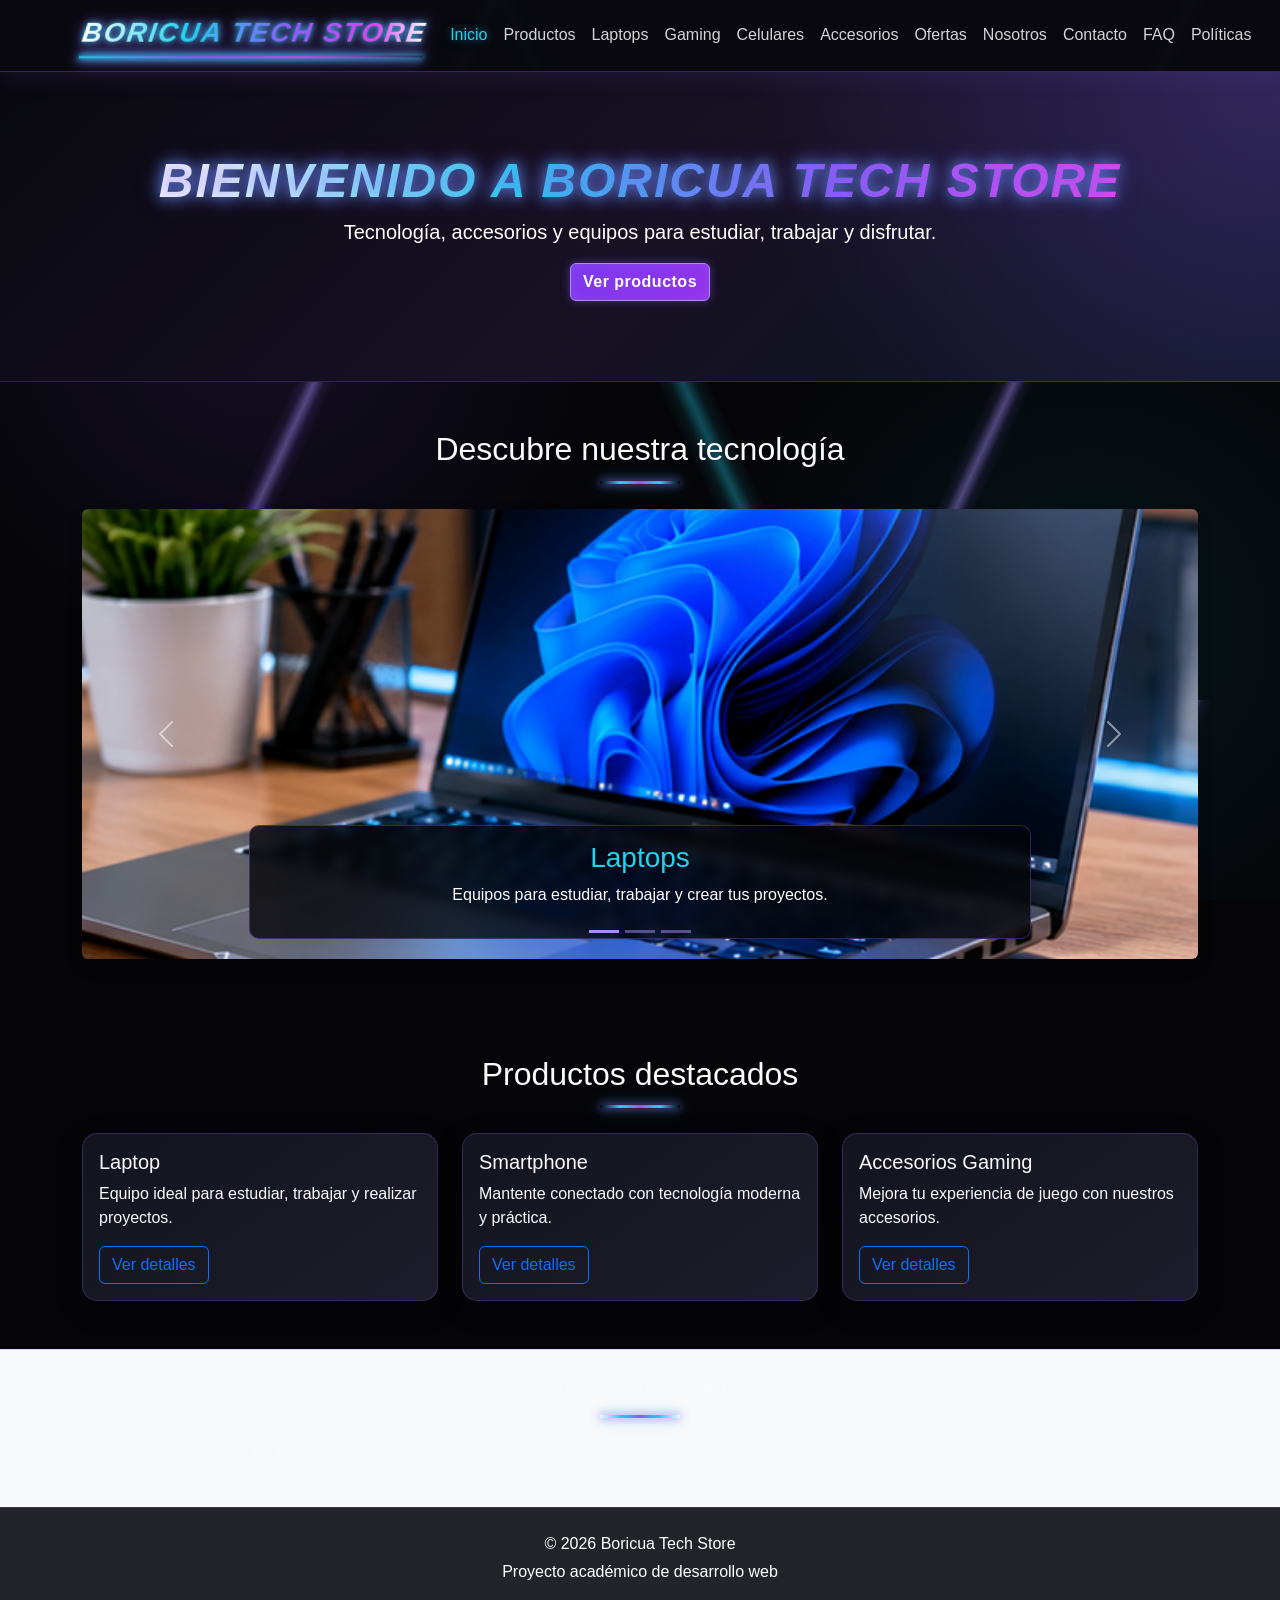
<file: index.html>
<!DOCTYPE html>
<html lang="es">
<head>
    <meta charset="UTF-8">
    <meta name="viewport" content="width=device-width, initial-scale=1.0">

    <title>Boricua Tech Store | Inicio</title>

    <!-- Bootstrap CSS -->
    <link
        href="https://cdn.jsdelivr.net/npm/bootstrap@5.3.8/dist/css/bootstrap.min.css"
        rel="stylesheet"
    >

    <!-- CSS personalizado -->
    <link rel="stylesheet" href="css/styles.css">
</head>

<body>

    <!-- Encabezado principal de la página -->
    <header>
        <nav class="navbar navbar-expand-lg navbar-dark bg-dark">
            <div class="container">

                <a class="navbar-brand fw-bold" href="index.html">
                    Boricua Tech Store
                </a>

                <button
                    class="navbar-toggler"
                    type="button"
                    data-bs-toggle="collapse"
                    data-bs-target="#menuPrincipal"
                    aria-controls="menuPrincipal"
                    aria-expanded="false"
                    aria-label="Abrir menú">

                    <span class="navbar-toggler-icon"></span>
                </button>

                <div class="collapse navbar-collapse" id="menuPrincipal">
                    <ul class="navbar-nav ms-auto">

                        <li class="nav-item">
                            <a class="nav-link active" href="index.html">Inicio</a>
                        </li>

                        <li class="nav-item">
                            <a class="nav-link" href="productos.html">Productos</a>
                        </li>

                        <li class="nav-item">
                            <a class="nav-link" href="laptops.html">Laptops</a>
                        </li>

                        <li class="nav-item">
                            <a class="nav-link" href="gaming.html">Gaming</a>
                        </li>

                        <li class="nav-item">
                            <a class="nav-link" href="celulares.html">Celulares</a>
                        </li>

                        <li class="nav-item">
                            <a class="nav-link" href="accesorios.html">Accesorios</a>
                        </li>

                        <li class="nav-item">
                            <a class="nav-link" href="ofertas.html">Ofertas</a>
                        </li>

                        <li class="nav-item">
                            <a class="nav-link" href="nosotros.html">Nosotros</a>
                        </li>

                        <li class="nav-item">
                            <a class="nav-link" href="contacto.html">Contacto</a>
                        </li>
<li class="nav-item">
    <a class="nav-link" href="faq.html">FAQ</a>
</li>

<li class="nav-item">
    <a class="nav-link" href="politicas.html">Políticas</a>
</li>
                    </ul>
                </div>
            </div>
        </nav>
    </header>


    <!-- Contenido principal -->
    <main>

        <!-- Sección de bienvenida -->
        <section class="container text-center py-5">
            <h1>Bienvenido a Boricua Tech Store</h1>

            <p class="lead">
                Tecnología, accesorios y equipos para estudiar,
                trabajar y disfrutar.
            </p>

            <a href="productos.html" class="btn btn-primary">
                Ver productos
            </a>
        </section>

<!-- Carrusel de imágenes -->
<section class="container py-5">

    <h2 class="text-center mb-4">
        Descubre nuestra tecnología
    </h2>

    <div id="carruselPrincipal"
         class="carousel slide"
         data-bs-ride="carousel">

        <!-- Indicadores -->
        <div class="carousel-indicators">

            <button type="button"
                    data-bs-target="#carruselPrincipal"
                    data-bs-slide-to="0"
                    class="active"
                    aria-current="true"
                    aria-label="Laptop">
            </button>

            <button type="button"
                    data-bs-target="#carruselPrincipal"
                    data-bs-slide-to="1"
                    aria-label="Gaming">
            </button>

            <button type="button"
                    data-bs-target="#carruselPrincipal"
                    data-bs-slide-to="2"
                    aria-label="Celular">
            </button>

        </div>


        <!-- Imágenes -->
        <div class="carousel-inner rounded shadow">

            <!-- Laptop -->
            <div class="carousel-item active">

                <img src="images/laptop.png"
                     class="d-block w-100 imagen-carrusel"
                     alt="Laptop">

                <div class="carousel-caption">

                    <h3>Laptops</h3>

                    <p>
                        Equipos para estudiar, trabajar
                        y crear tus proyectos.
                    </p>

                </div>

            </div>


            <!-- Gaming -->
            <div class="carousel-item">

                <img src="images/gaming.png"
                     class="d-block w-100 imagen-carrusel"
                     alt="Equipo Gaming">

                <div class="carousel-caption">

                    <h3>Gaming</h3>

                    <p>
                        Lleva tu experiencia de juego
                        al próximo nivel.
                    </p>

                </div>

            </div>


            <!-- Celular -->
            <div class="carousel-item">

                <img src="images/celular.png"
                     class="d-block w-100 imagen-carrusel"
                     alt="Celular">

                <div class="carousel-caption">

                    <h3>Celulares</h3>

                    <p>
                        Tecnología para mantenerte
                        conectado todos los días.
                    </p>

                </div>

            </div>

        </div>


        <!-- Botón anterior -->
        <button class="carousel-control-prev"
                type="button"
                data-bs-target="#carruselPrincipal"
                data-bs-slide="prev">

            <span class="carousel-control-prev-icon"
                  aria-hidden="true"></span>

            <span class="visually-hidden">
                Anterior
            </span>

        </button>


        <!-- Botón siguiente -->
        <button class="carousel-control-next"
                type="button"
                data-bs-target="#carruselPrincipal"
                data-bs-slide="next">

            <span class="carousel-control-next-icon"
                  aria-hidden="true"></span>

            <span class="visually-hidden">
                Siguiente
            </span>

        </button>

    </div>

</section>
        <!-- Sección de productos destacados -->
        <section class="container py-5">

            <h2 class="text-center mb-4">
                Productos destacados
            </h2>

            <div class="row g-4">

                <article class="col-md-4">
                    <div class="card h-100 producto">

                        <div class="card-body">
                            <h3 class="card-title h5">
                                Laptop
                            </h3>

                            <p class="card-text">
                                Equipo ideal para estudiar,
                                trabajar y realizar proyectos.
                            </p>

                            <button
                                class="btn btn-outline-primary ver-detalles">
                                Ver detalles
                            </button>
                        </div>

                    </div>
                </article>


                <article class="col-md-4">
                    <div class="card h-100 producto">

                        <div class="card-body">
                            <h3 class="card-title h5">
                                Smartphone
                            </h3>

                            <p class="card-text">
                                Mantente conectado con tecnología
                                moderna y práctica.
                            </p>

                            <button
                                class="btn btn-outline-primary ver-detalles">
                                Ver detalles
                            </button>
                        </div>

                    </div>
                </article>


                <article class="col-md-4">
                    <div class="card h-100 producto">

                        <div class="card-body">
                            <h3 class="card-title h5">
                                Accesorios Gaming
                            </h3>

                            <p class="card-text">
                                Mejora tu experiencia de juego
                                con nuestros accesorios.
                            </p>

                            <button
                                class="btn btn-outline-primary ver-detalles">
                                Ver detalles
                            </button>
                        </div>

                    </div>
                </article>

            </div>
        </section>


        <!-- Información adicional -->
        <aside class="bg-light py-4">
            <div class="container text-center">

                <h2 class="h4">
                    Compra con confianza
                </h2>

                <p>
                    En Boricua Tech Store buscamos ofrecer productos
                    tecnológicos de manera sencilla, organizada y accesible.
                </p>

            </div>
        </aside>

    </main>


    <!-- Pie de página -->
    <footer class="bg-dark text-white text-center py-4">

        <p class="mb-1">
            &copy; 2026 Boricua Tech Store
        </p>

        <p class="mb-0">
            Proyecto académico de desarrollo web
        </p>

    </footer>


    <!-- Bootstrap JavaScript -->
    <script
        src="https://cdn.jsdelivr.net/npm/bootstrap@5.3.8/dist/js/bootstrap.bundle.min.js">
    </script>

    <!-- JavaScript personalizado -->
    <script src="js/script.js"></script>

</body>
</html>
</file>
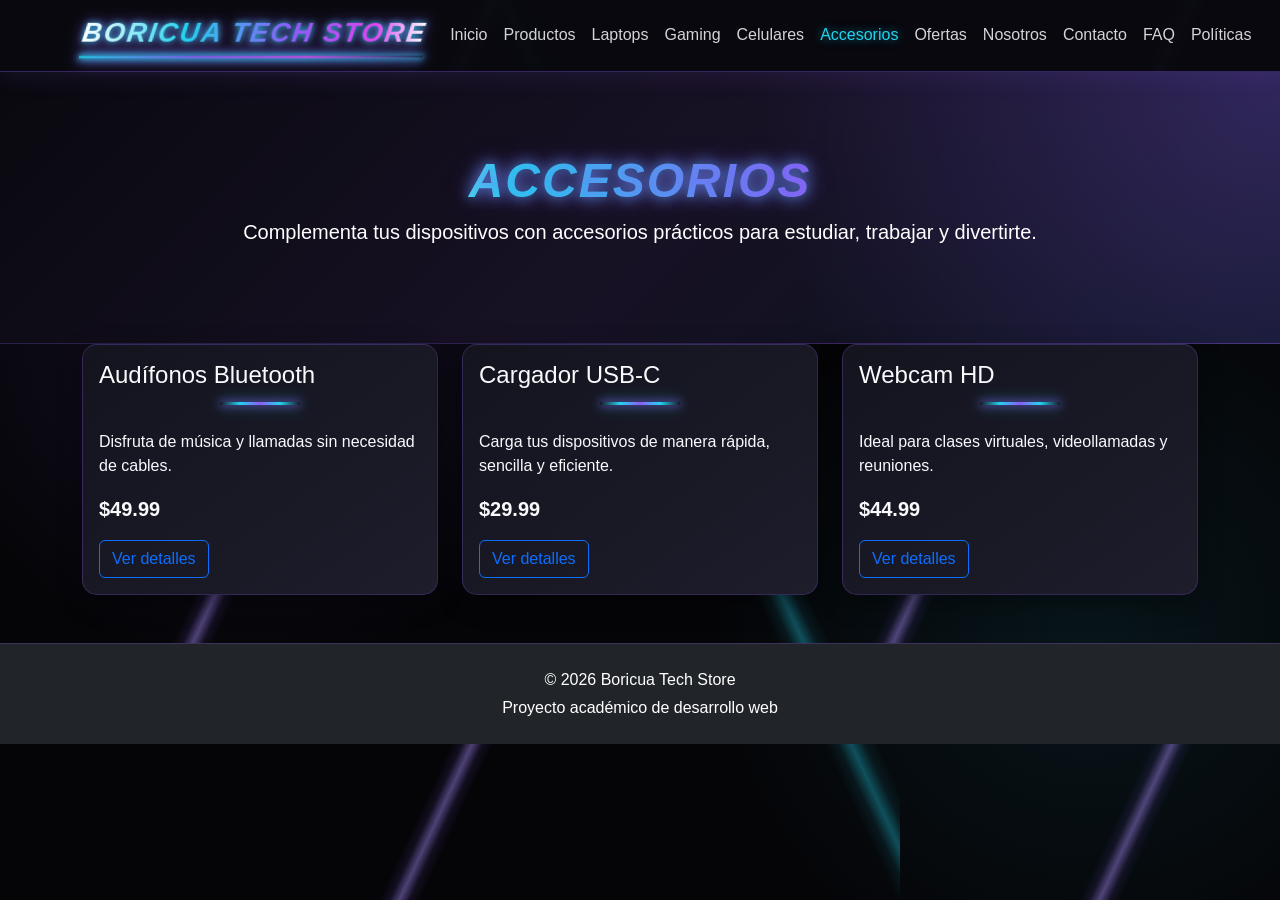
<file: accesorios.html>
<!DOCTYPE html>
<html lang="es">
<head>
    <meta charset="UTF-8">
    <meta name="viewport" content="width=device-width, initial-scale=1.0">

    <title>Boricua Tech Store | Accesorios</title>

    <!-- Bootstrap CSS -->
    <link href="https://cdn.jsdelivr.net/npm/bootstrap@5.3.8/dist/css/bootstrap.min.css"
          rel="stylesheet">

    <!-- CSS personalizado -->
    <link rel="stylesheet" href="css/styles.css">
</head>

<body>

    <!-- Encabezado y navegación -->
    <header>
        <nav class="navbar navbar-expand-lg navbar-dark bg-dark">
            <div class="container">

                <a class="navbar-brand fw-bold" href="index.html">
                    Boricua Tech Store
                </a>

                <button class="navbar-toggler"
                        type="button"
                        data-bs-toggle="collapse"
                        data-bs-target="#menuPrincipal"
                        aria-controls="menuPrincipal"
                        aria-expanded="false"
                        aria-label="Abrir menú">

                    <span class="navbar-toggler-icon"></span>
                </button>

                <div class="collapse navbar-collapse" id="menuPrincipal">
                    <ul class="navbar-nav ms-auto">

                        <li class="nav-item">
                            <a class="nav-link" href="index.html">Inicio</a>
                        </li>

                        <li class="nav-item">
                            <a class="nav-link" href="productos.html">Productos</a>
                        </li>

                        <li class="nav-item">
                            <a class="nav-link" href="laptops.html">Laptops</a>
                        </li>

                        <li class="nav-item">
                            <a class="nav-link" href="gaming.html">Gaming</a>
                        </li>

                        <li class="nav-item">
                            <a class="nav-link" href="celulares.html">Celulares</a>
                        </li>

                        <li class="nav-item">
                            <a class="nav-link active" href="accesorios.html">Accesorios</a>
                        </li>

                        <li class="nav-item">
                            <a class="nav-link" href="ofertas.html">Ofertas</a>
                        </li>

                        <li class="nav-item">
                            <a class="nav-link" href="nosotros.html">Nosotros</a>
                        </li>

                        <li class="nav-item">
                            <a class="nav-link" href="contacto.html">Contacto</a>
                        </li>
<li class="nav-item">
    <a class="nav-link" href="faq.html">FAQ</a>
</li>

<li class="nav-item">
    <a class="nav-link" href="politicas.html">Políticas</a>
</li>
                    </ul>
                </div>
            </div>
        </nav>
    </header>


    <main>

        <!-- Presentación -->
        <section class="container text-center py-5">

            <h1>Accesorios</h1>

            <p class="lead">
                Complementa tus dispositivos con accesorios
                prácticos para estudiar, trabajar y divertirte.
            </p>

        </section>


        <!-- Productos -->
        <section class="container pb-5">

            <div class="row g-4">

                <article class="col-md-4">
                    <div class="card producto h-100">
                        <div class="card-body">

                            <h2 class="card-title h4">
                                Audífonos Bluetooth
                            </h2>

                            <p class="card-text">
                                Disfruta de música y llamadas
                                sin necesidad de cables.
                            </p>

                            <p class="fw-bold fs-5">
                                $49.99
                            </p>

                            <button class="btn btn-outline-primary ver-detalles">
                                Ver detalles
                            </button>

                        </div>
                    </div>
                </article>


                <article class="col-md-4">
                    <div class="card producto h-100">
                        <div class="card-body">

                            <h2 class="card-title h4">
                                Cargador USB-C
                            </h2>

                            <p class="card-text">
                                Carga tus dispositivos de manera
                                rápida, sencilla y eficiente.
                            </p>

                            <p class="fw-bold fs-5">
                                $29.99
                            </p>

                            <button class="btn btn-outline-primary ver-detalles">
                                Ver detalles
                            </button>

                        </div>
                    </div>
                </article>


                <article class="col-md-4">
                    <div class="card producto h-100">
                        <div class="card-body">

                            <h2 class="card-title h4">
                                Webcam HD
                            </h2>

                            <p class="card-text">
                                Ideal para clases virtuales,
                                videollamadas y reuniones.
                            </p>

                            <p class="fw-bold fs-5">
                                $44.99
                            </p>

                            <button class="btn btn-outline-primary ver-detalles">
                                Ver detalles
                            </button>

                        </div>
                    </div>
                </article>

            </div>
        </section>

    </main>


    <!-- Pie de página -->
    <footer class="bg-dark text-white text-center py-4">

        <p class="mb-1">
            &copy; 2026 Boricua Tech Store
        </p>

        <p class="mb-0">
            Proyecto académico de desarrollo web
        </p>

    </footer>


    <!-- Bootstrap JavaScript -->
    <script src="https://cdn.jsdelivr.net/npm/bootstrap@5.3.8/dist/js/bootstrap.bundle.min.js">
    </script>

    <!-- JavaScript personalizado -->
    <script src="js/script.js"></script>

</body>
</html>
</file>
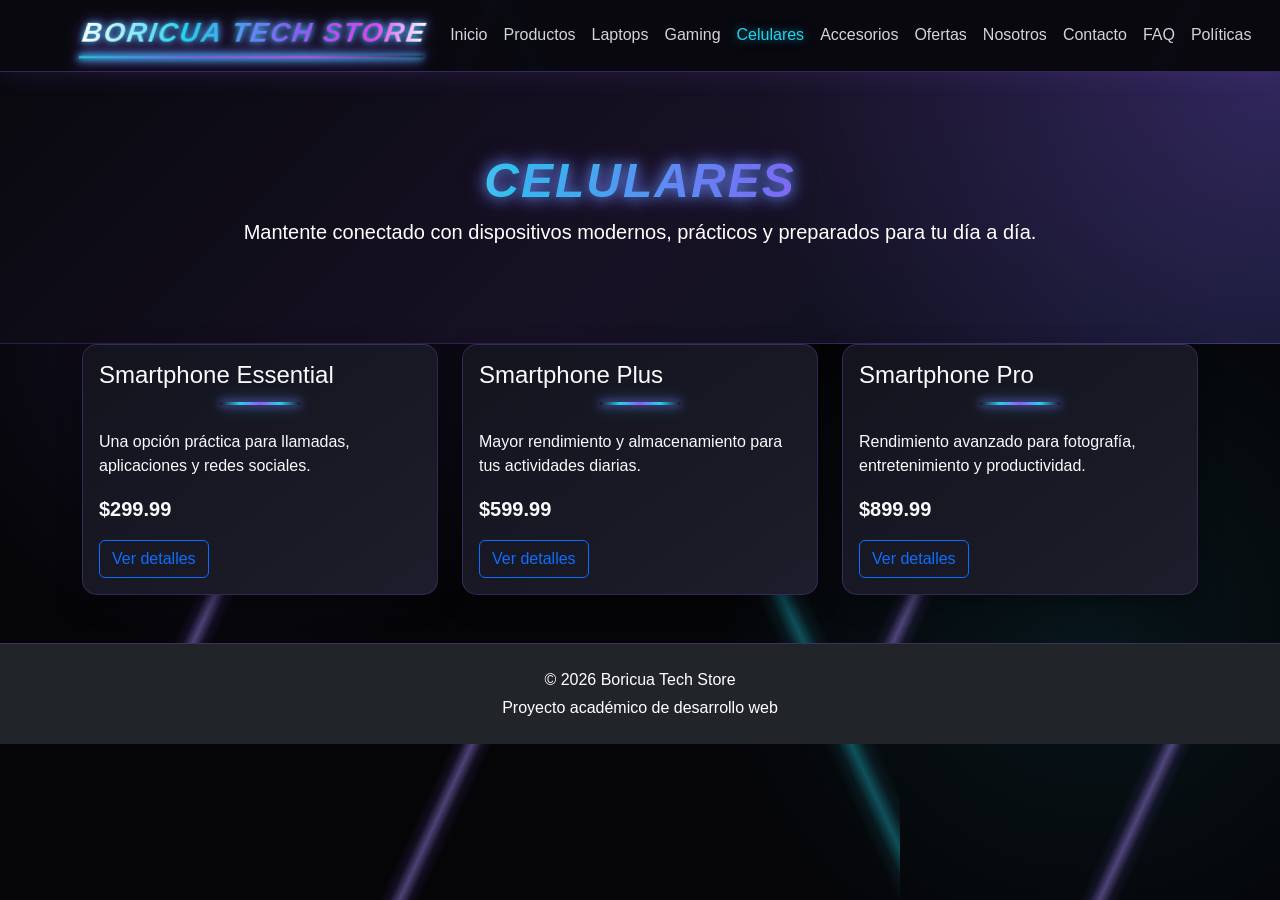
<file: celulares.html>
<!DOCTYPE html>
<html lang="es">
<head>
    <meta charset="UTF-8">
    <meta name="viewport" content="width=device-width, initial-scale=1.0">

    <title>Boricua Tech Store | Celulares</title>

    <!-- Bootstrap CSS -->
    <link href="https://cdn.jsdelivr.net/npm/bootstrap@5.3.8/dist/css/bootstrap.min.css"
          rel="stylesheet">

    <!-- CSS personalizado -->
    <link rel="stylesheet" href="css/styles.css">
</head>

<body>

    <!-- Encabezado y navegación -->
    <header>
        <nav class="navbar navbar-expand-lg navbar-dark bg-dark">
            <div class="container">

                <a class="navbar-brand fw-bold" href="index.html">
                    Boricua Tech Store
                </a>

                <button class="navbar-toggler"
                        type="button"
                        data-bs-toggle="collapse"
                        data-bs-target="#menuPrincipal"
                        aria-controls="menuPrincipal"
                        aria-expanded="false"
                        aria-label="Abrir menú">

                    <span class="navbar-toggler-icon"></span>
                </button>

                <div class="collapse navbar-collapse" id="menuPrincipal">
                    <ul class="navbar-nav ms-auto">

                        <li class="nav-item">
                            <a class="nav-link" href="index.html">Inicio</a>
                        </li>

                        <li class="nav-item">
                            <a class="nav-link" href="productos.html">Productos</a>
                        </li>

                        <li class="nav-item">
                            <a class="nav-link" href="laptops.html">Laptops</a>
                        </li>

                        <li class="nav-item">
                            <a class="nav-link" href="gaming.html">Gaming</a>
                        </li>

                        <li class="nav-item">
                            <a class="nav-link active" href="celulares.html">Celulares</a>
                        </li>

                        <li class="nav-item">
                            <a class="nav-link" href="accesorios.html">Accesorios</a>
                        </li>

                        <li class="nav-item">
                            <a class="nav-link" href="ofertas.html">Ofertas</a>
                        </li>

                        <li class="nav-item">
                            <a class="nav-link" href="nosotros.html">Nosotros</a>
                        </li>

                        <li class="nav-item">
                            <a class="nav-link" href="contacto.html">Contacto</a>
                        </li>
<li class="nav-item">
    <a class="nav-link" href="faq.html">FAQ</a>
</li>

<li class="nav-item">
    <a class="nav-link" href="politicas.html">Políticas</a>
</li>
                    </ul>
                </div>
            </div>
        </nav>
    </header>


    <main>

        <!-- Presentación -->
        <section class="container text-center py-5">

            <h1>Celulares</h1>

            <p class="lead">
                Mantente conectado con dispositivos modernos,
                prácticos y preparados para tu día a día.
            </p>

        </section>


        <!-- Productos -->
        <section class="container pb-5">

            <div class="row g-4">

                <article class="col-md-4">
                    <div class="card producto h-100">
                        <div class="card-body">

                            <h2 class="card-title h4">
                                Smartphone Essential
                            </h2>

                            <p class="card-text">
                                Una opción práctica para llamadas,
                                aplicaciones y redes sociales.
                            </p>

                            <p class="fw-bold fs-5">
                                $299.99
                            </p>

                            <button class="btn btn-outline-primary ver-detalles">
                                Ver detalles
                            </button>

                        </div>
                    </div>
                </article>


                <article class="col-md-4">
                    <div class="card producto h-100">
                        <div class="card-body">

                            <h2 class="card-title h4">
                                Smartphone Plus
                            </h2>

                            <p class="card-text">
                                Mayor rendimiento y almacenamiento
                                para tus actividades diarias.
                            </p>

                            <p class="fw-bold fs-5">
                                $599.99
                            </p>

                            <button class="btn btn-outline-primary ver-detalles">
                                Ver detalles
                            </button>

                        </div>
                    </div>
                </article>


                <article class="col-md-4">
                    <div class="card producto h-100">
                        <div class="card-body">

                            <h2 class="card-title h4">
                                Smartphone Pro
                            </h2>

                            <p class="card-text">
                                Rendimiento avanzado para fotografía,
                                entretenimiento y productividad.
                            </p>

                            <p class="fw-bold fs-5">
                                $899.99
                            </p>

                            <button class="btn btn-outline-primary ver-detalles">
                                Ver detalles
                            </button>

                        </div>
                    </div>
                </article>

            </div>
        </section>

    </main>


    <!-- Pie de página -->
    <footer class="bg-dark text-white text-center py-4">

        <p class="mb-1">
            &copy; 2026 Boricua Tech Store
        </p>

        <p class="mb-0">
            Proyecto académico de desarrollo web
        </p>

    </footer>


    <!-- Bootstrap JavaScript -->
    <script src="https://cdn.jsdelivr.net/npm/bootstrap@5.3.8/dist/js/bootstrap.bundle.min.js">
    </script>

    <!-- JavaScript personalizado -->
    <script src="js/script.js"></script>

</body>
</html>
</file>
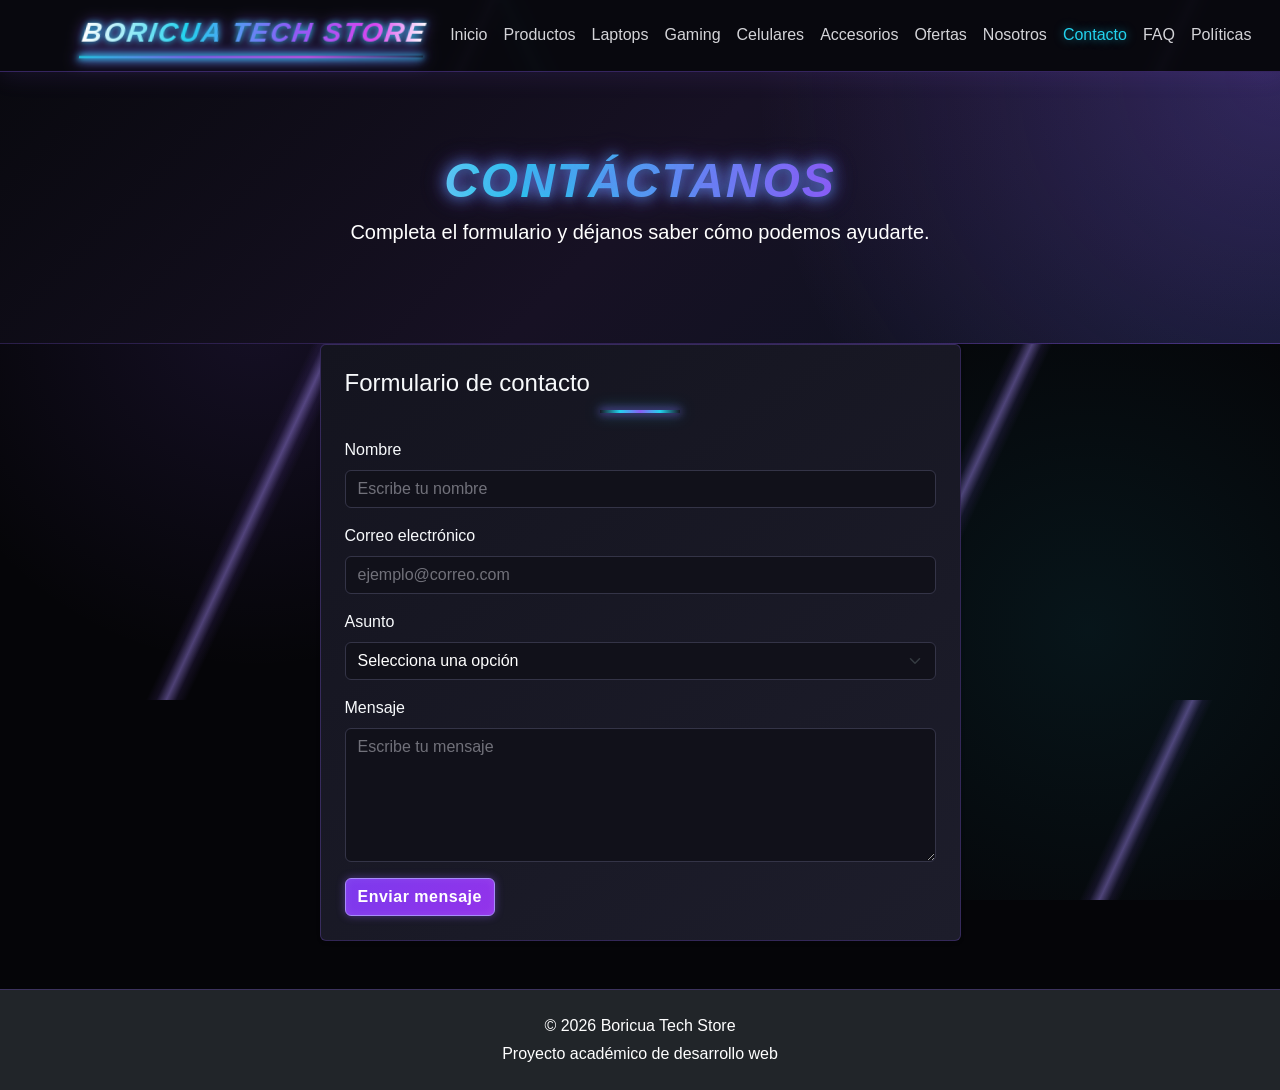
<file: contacto.html>
<!DOCTYPE html>
<html lang="es">
<head>
    <meta charset="UTF-8">
    <meta name="viewport" content="width=device-width, initial-scale=1.0">

    <title>Boricua Tech Store | Contacto</title>

    <!-- Bootstrap CSS -->
    <link href="https://cdn.jsdelivr.net/npm/bootstrap@5.3.8/dist/css/bootstrap.min.css"
          rel="stylesheet">

    <!-- CSS personalizado -->
    <link rel="stylesheet" href="css/styles.css">
</head>

<body>

    <!-- Encabezado y navegación -->
    <header>
        <nav class="navbar navbar-expand-lg navbar-dark bg-dark">
            <div class="container">

                <a class="navbar-brand fw-bold" href="index.html">
                    Boricua Tech Store
                </a>

                <button class="navbar-toggler"
                        type="button"
                        data-bs-toggle="collapse"
                        data-bs-target="#menuPrincipal"
                        aria-controls="menuPrincipal"
                        aria-expanded="false"
                        aria-label="Abrir menú">

                    <span class="navbar-toggler-icon"></span>
                </button>

                <div class="collapse navbar-collapse" id="menuPrincipal">
                    <ul class="navbar-nav ms-auto">

                        <li class="nav-item">
                            <a class="nav-link" href="index.html">Inicio</a>
                        </li>

                        <li class="nav-item">
                            <a class="nav-link" href="productos.html">Productos</a>
                        </li>

                        <li class="nav-item">
                            <a class="nav-link" href="laptops.html">Laptops</a>
                        </li>

                        <li class="nav-item">
                            <a class="nav-link" href="gaming.html">Gaming</a>
                        </li>

                        <li class="nav-item">
                            <a class="nav-link" href="celulares.html">Celulares</a>
                        </li>

                        <li class="nav-item">
                            <a class="nav-link" href="accesorios.html">Accesorios</a>
                        </li>

                        <li class="nav-item">
                            <a class="nav-link" href="ofertas.html">Ofertas</a>
                        </li>

                        <li class="nav-item">
                            <a class="nav-link" href="nosotros.html">Nosotros</a>
                        </li>

                        <li class="nav-item">
                            <a class="nav-link active" href="contacto.html">Contacto</a>
                        </li>
<li class="nav-item">
    <a class="nav-link" href="faq.html">FAQ</a>
</li>

<li class="nav-item">
    <a class="nav-link" href="politicas.html">Políticas</a>
</li>
                    </ul>
                </div>
            </div>
        </nav>
    </header>


    <main>

        <!-- Presentación -->
        <section class="container text-center py-5">
            <h1>Contáctanos</h1>

            <p class="lead">
                Completa el formulario y déjanos saber
                cómo podemos ayudarte.
            </p>
        </section>


        <!-- Formulario de contacto -->
        <section class="container pb-5">

            <div class="row justify-content-center">
                <div class="col-lg-7">

                    <div class="card shadow-sm">
                        <div class="card-body p-4">

                            <h2 class="h4 mb-4">
                                Formulario de contacto
                            </h2>

                            <form id="formContacto" novalidate>

                                <!-- Nombre -->
                                <div class="mb-3">
                                    <label for="nombre"
                                           class="form-label">
                                        Nombre
                                    </label>

                                    <input type="text"
                                           class="form-control"
                                           id="nombre"
                                           placeholder="Escribe tu nombre">

                                    <div id="errorNombre"
                                         class="text-danger small mt-1">
                                    </div>
                                </div>


                                <!-- Correo -->
                                <div class="mb-3">
                                    <label for="correo"
                                           class="form-label">
                                        Correo electrónico
                                    </label>

                                    <input type="email"
                                           class="form-control"
                                           id="correo"
                                           placeholder="ejemplo@correo.com">

                                    <div id="errorCorreo"
                                         class="text-danger small mt-1">
                                    </div>
                                </div>


                                <!-- Asunto -->
                                <div class="mb-3">
                                    <label for="asunto"
                                           class="form-label">
                                        Asunto
                                    </label>

                                    <select class="form-select"
                                            id="asunto">

                                        <option value="">
                                            Selecciona una opción
                                        </option>

                                        <option value="Producto">
                                            Información de producto
                                        </option>

                                        <option value="Oferta">
                                            Pregunta sobre una oferta
                                        </option>

                                        <option value="Servicio">
                                            Servicio al cliente
                                        </option>

                                        <option value="Otro">
                                            Otro
                                        </option>

                                    </select>

                                    <div id="errorAsunto"
                                         class="text-danger small mt-1">
                                    </div>
                                </div>


                                <!-- Mensaje -->
                                <div class="mb-3">
                                    <label for="mensaje"
                                           class="form-label">
                                        Mensaje
                                    </label>

                                    <textarea class="form-control"
                                              id="mensaje"
                                              rows="5"
                                              placeholder="Escribe tu mensaje"></textarea>

                                    <div id="errorMensaje"
                                         class="text-danger small mt-1">
                                    </div>
                                </div>


                                <button type="submit"
                                        class="btn btn-primary">
                                    Enviar mensaje
                                </button>

                                <!-- Mensaje de éxito -->
                                <div id="mensajeExito"
                                     class="alert alert-success mt-4 d-none"
                                     role="alert">

                                    ¡Formulario enviado correctamente!

                                </div>

                            </form>

                        </div>
                    </div>

                </div>
            </div>

        </section>

    </main>


    <!-- Pie de página -->
    <footer class="bg-dark text-white text-center py-4">

        <p class="mb-1">
            &copy; 2026 Boricua Tech Store
        </p>

        <p class="mb-0">
            Proyecto académico de desarrollo web
        </p>

    </footer>


    <!-- Bootstrap JavaScript -->
    <script src="https://cdn.jsdelivr.net/npm/bootstrap@5.3.8/dist/js/bootstrap.bundle.min.js">
    </script>

    <!-- JavaScript personalizado -->
    <script src="js/script.js"></script>

</body>
</html>
</file>
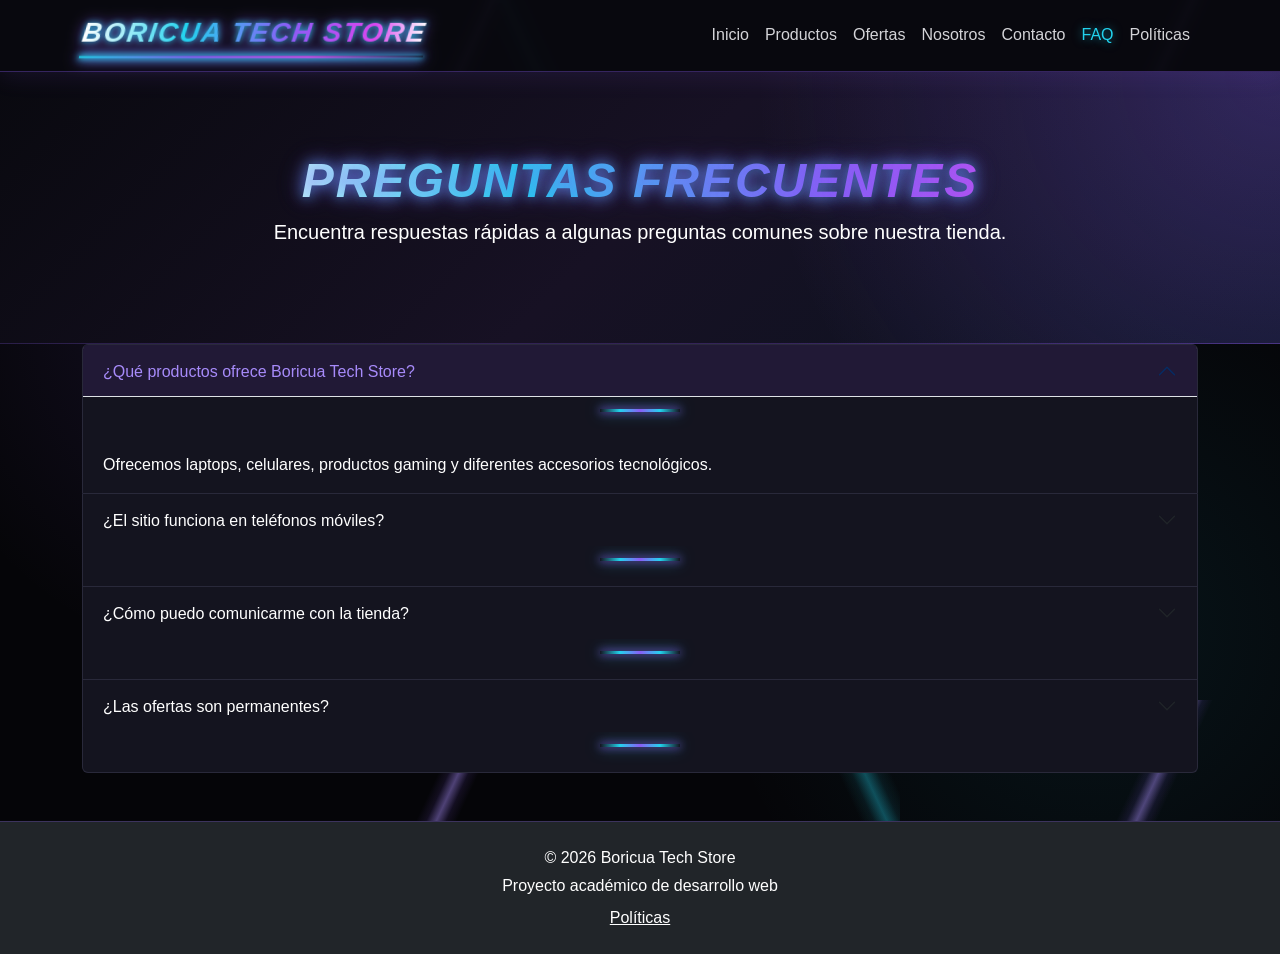
<file: faq.html>
<!DOCTYPE html>
<html lang="es">
<head>
    <meta charset="UTF-8">
    <meta name="viewport" content="width=device-width, initial-scale=1.0">

    <title>Boricua Tech Store | Preguntas frecuentes</title>

    <!-- Bootstrap CSS -->
    <link href="https://cdn.jsdelivr.net/npm/bootstrap@5.3.8/dist/css/bootstrap.min.css"
          rel="stylesheet">

    <!-- CSS personalizado -->
    <link rel="stylesheet" href="css/styles.css">
</head>

<body>

    <!-- Encabezado -->
    <header>
        <nav class="navbar navbar-expand-lg navbar-dark bg-dark">
            <div class="container">

                <a class="navbar-brand fw-bold" href="index.html">
                    Boricua Tech Store
                </a>

                <button class="navbar-toggler"
                        type="button"
                        data-bs-toggle="collapse"
                        data-bs-target="#menuPrincipal"
                        aria-controls="menuPrincipal"
                        aria-expanded="false"
                        aria-label="Abrir menú">

                    <span class="navbar-toggler-icon"></span>
                </button>

                <div class="collapse navbar-collapse" id="menuPrincipal">
                    <ul class="navbar-nav ms-auto">

                        <li class="nav-item">
                            <a class="nav-link" href="index.html">Inicio</a>
                        </li>

                        <li class="nav-item">
                            <a class="nav-link" href="productos.html">Productos</a>
                        </li>

                        <li class="nav-item">
                            <a class="nav-link" href="ofertas.html">Ofertas</a>
                        </li>

                        <li class="nav-item">
                            <a class="nav-link" href="nosotros.html">Nosotros</a>
                        </li>

                        <li class="nav-item">
                            <a class="nav-link" href="contacto.html">Contacto</a>
                        </li>

                        <li class="nav-item">
                            <a class="nav-link active" href="faq.html">FAQ</a>
                        </li>

                        <li class="nav-item">
                            <a class="nav-link" href="politicas.html">Políticas</a>
                        </li>

                    </ul>
                </div>
            </div>
        </nav>
    </header>


    <main>

        <!-- Presentación -->
        <section class="container text-center py-5">

            <h1>Preguntas frecuentes</h1>

            <p class="lead">
                Encuentra respuestas rápidas a algunas preguntas
                comunes sobre nuestra tienda.
            </p>

        </section>


        <!-- Preguntas utilizando Accordion de Bootstrap -->
        <section class="container pb-5">

            <div class="accordion" id="preguntasFrecuentes">

                <article class="accordion-item">

                    <h2 class="accordion-header">
                        <button class="accordion-button"
                                type="button"
                                data-bs-toggle="collapse"
                                data-bs-target="#pregunta1">

                            ¿Qué productos ofrece Boricua Tech Store?

                        </button>
                    </h2>

                    <div id="pregunta1"
                         class="accordion-collapse collapse show"
                         data-bs-parent="#preguntasFrecuentes">

                        <div class="accordion-body">
                            Ofrecemos laptops, celulares, productos
                            gaming y diferentes accesorios tecnológicos.
                        </div>

                    </div>
                </article>


                <article class="accordion-item">

                    <h2 class="accordion-header">
                        <button class="accordion-button collapsed"
                                type="button"
                                data-bs-toggle="collapse"
                                data-bs-target="#pregunta2">

                            ¿El sitio funciona en teléfonos móviles?

                        </button>
                    </h2>

                    <div id="pregunta2"
                         class="accordion-collapse collapse"
                         data-bs-parent="#preguntasFrecuentes">

                        <div class="accordion-body">
                            Sí. El sitio utiliza Bootstrap y CSS
                            responsivo para adaptarse a diferentes
                            tamaños de pantalla.
                        </div>

                    </div>
                </article>


                <article class="accordion-item">

                    <h2 class="accordion-header">
                        <button class="accordion-button collapsed"
                                type="button"
                                data-bs-toggle="collapse"
                                data-bs-target="#pregunta3">

                            ¿Cómo puedo comunicarme con la tienda?

                        </button>
                    </h2>

                    <div id="pregunta3"
                         class="accordion-collapse collapse"
                         data-bs-parent="#preguntasFrecuentes">

                        <div class="accordion-body">
                            Puedes utilizar nuestro formulario de
                            contacto para escribir tu nombre, correo,
                            asunto y mensaje.
                        </div>

                    </div>
                </article>


                <article class="accordion-item">

                    <h2 class="accordion-header">
                        <button class="accordion-button collapsed"
                                type="button"
                                data-bs-toggle="collapse"
                                data-bs-target="#pregunta4">

                            ¿Las ofertas son permanentes?

                        </button>
                    </h2>

                    <div id="pregunta4"
                         class="accordion-collapse collapse"
                         data-bs-parent="#preguntasFrecuentes">

                        <div class="accordion-body">
                            Las ofertas presentadas pueden cambiar y
                            se muestran como parte del catálogo de
                            nuestra tienda online.
                        </div>

                    </div>
                </article>

            </div>

        </section>

    </main>


    <!-- Pie de página -->
    <footer class="bg-dark text-white text-center py-4">

        <p class="mb-1">
            &copy; 2026 Boricua Tech Store
        </p>

        <p class="mb-0">
            Proyecto académico de desarrollo web
        </p>

        <p class="mt-2 mb-0">
            <a href="politicas.html"
               class="text-white">
                Políticas
            </a>
        </p>

    </footer>


    <!-- Bootstrap JavaScript -->
    <script src="https://cdn.jsdelivr.net/npm/bootstrap@5.3.8/dist/js/bootstrap.bundle.min.js">
    </script>

    <!-- JavaScript personalizado -->
    <script src="js/script.js"></script>

</body>
</html>
</file>
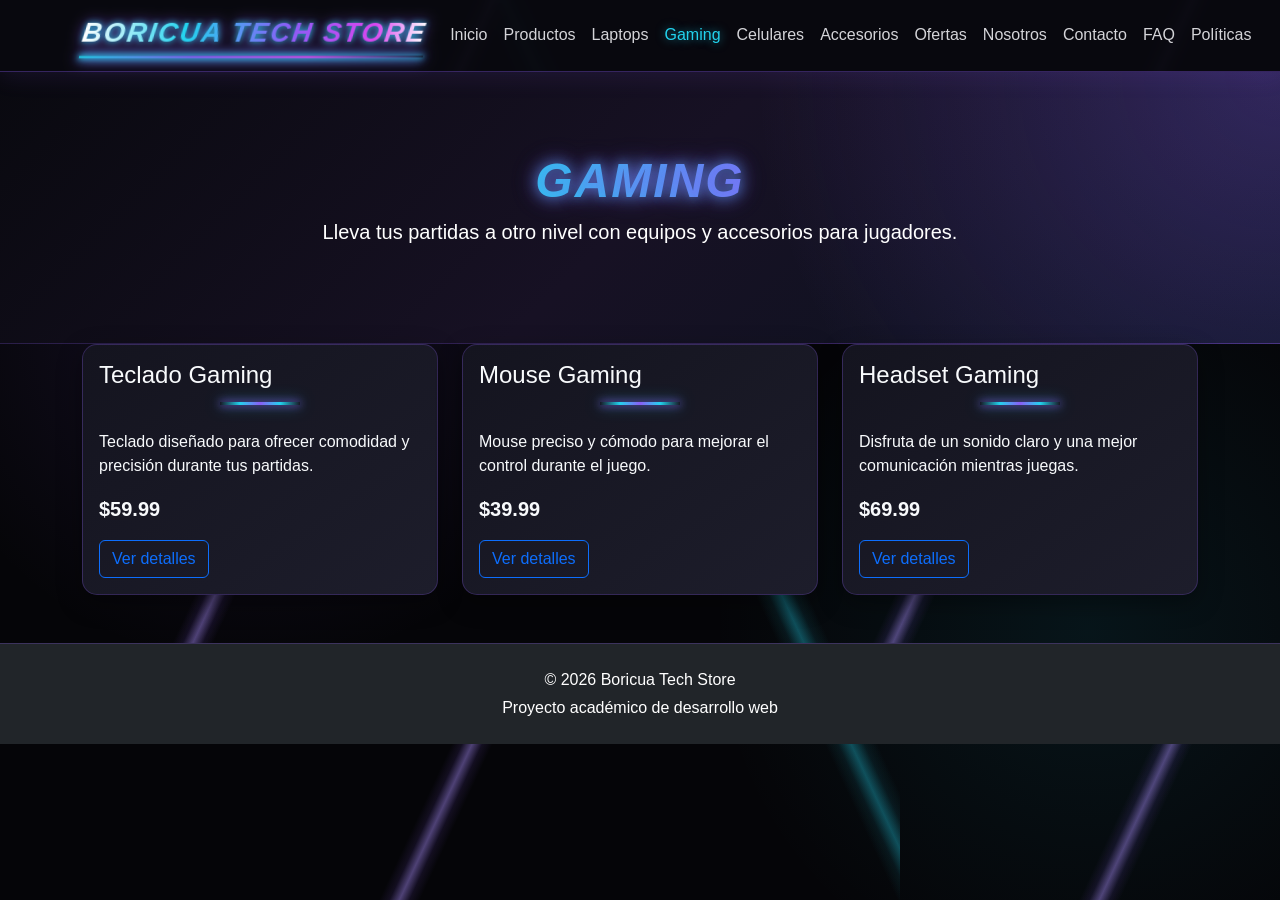
<file: gaming.html>
<!DOCTYPE html>
<html lang="es">
<head>
    <meta charset="UTF-8">
    <meta name="viewport" content="width=device-width, initial-scale=1.0">

    <title>Boricua Tech Store | Gaming</title>

    <!-- Bootstrap CSS -->
    <link href="https://cdn.jsdelivr.net/npm/bootstrap@5.3.8/dist/css/bootstrap.min.css"
          rel="stylesheet">

    <!-- CSS personalizado -->
    <link rel="stylesheet" href="css/styles.css">
</head>

<body>

    <!-- Encabezado y menú de navegación -->
    <header>
        <nav class="navbar navbar-expand-lg navbar-dark bg-dark">
            <div class="container">

                <a class="navbar-brand fw-bold" href="index.html">
                    Boricua Tech Store
                </a>

                <button class="navbar-toggler"
                        type="button"
                        data-bs-toggle="collapse"
                        data-bs-target="#menuPrincipal"
                        aria-controls="menuPrincipal"
                        aria-expanded="false"
                        aria-label="Abrir menú">

                    <span class="navbar-toggler-icon"></span>
                </button>

                <div class="collapse navbar-collapse" id="menuPrincipal">
                    <ul class="navbar-nav ms-auto">

                        <li class="nav-item">
                            <a class="nav-link" href="index.html">Inicio</a>
                        </li>

                        <li class="nav-item">
                            <a class="nav-link" href="productos.html">Productos</a>
                        </li>

                        <li class="nav-item">
                            <a class="nav-link" href="laptops.html">Laptops</a>
                        </li>

                        <li class="nav-item">
                            <a class="nav-link active" href="gaming.html">Gaming</a>
                        </li>

                        <li class="nav-item">
                            <a class="nav-link" href="celulares.html">Celulares</a>
                        </li>

                        <li class="nav-item">
                            <a class="nav-link" href="accesorios.html">Accesorios</a>
                        </li>

                        <li class="nav-item">
                            <a class="nav-link" href="ofertas.html">Ofertas</a>
                        </li>

                        <li class="nav-item">
                            <a class="nav-link" href="nosotros.html">Nosotros</a>
                        </li>

                        <li class="nav-item">
                            <a class="nav-link" href="contacto.html">Contacto</a>
                        </li>
<li class="nav-item">
    <a class="nav-link" href="faq.html">FAQ</a>
</li>

<li class="nav-item">
    <a class="nav-link" href="politicas.html">Políticas</a>
</li>
                    </ul>
                </div>
            </div>
        </nav>
    </header>


    <main>

        <!-- Presentación de la categoría -->
        <section class="container text-center py-5">
            <h1>Gaming</h1>

            <p class="lead">
                Lleva tus partidas a otro nivel con equipos
                y accesorios para jugadores.
            </p>
        </section>


        <!-- Productos Gaming -->
        <section class="container pb-5">

            <div class="row g-4">

                <article class="col-md-4">
                    <div class="card producto h-100">
                        <div class="card-body">

                            <h2 class="card-title h4">
                                Teclado Gaming
                            </h2>

                            <p class="card-text">
                                Teclado diseñado para ofrecer comodidad
                                y precisión durante tus partidas.
                            </p>

                            <p class="fw-bold fs-5">
                                $59.99
                            </p>

                            <button class="btn btn-outline-primary ver-detalles">
                                Ver detalles
                            </button>

                        </div>
                    </div>
                </article>


                <article class="col-md-4">
                    <div class="card producto h-100">
                        <div class="card-body">

                            <h2 class="card-title h4">
                                Mouse Gaming
                            </h2>

                            <p class="card-text">
                                Mouse preciso y cómodo para mejorar
                                el control durante el juego.
                            </p>

                            <p class="fw-bold fs-5">
                                $39.99
                            </p>

                            <button class="btn btn-outline-primary ver-detalles">
                                Ver detalles
                            </button>

                        </div>
                    </div>
                </article>


                <article class="col-md-4">
                    <div class="card producto h-100">
                        <div class="card-body">

                            <h2 class="card-title h4">
                                Headset Gaming
                            </h2>

                            <p class="card-text">
                                Disfruta de un sonido claro y una mejor
                                comunicación mientras juegas.
                            </p>

                            <p class="fw-bold fs-5">
                                $69.99
                            </p>

                            <button class="btn btn-outline-primary ver-detalles">
                                Ver detalles
                            </button>

                        </div>
                    </div>
                </article>

            </div>
        </section>

    </main>


    <!-- Pie de página -->
    <footer class="bg-dark text-white text-center py-4">

        <p class="mb-1">
            &copy; 2026 Boricua Tech Store
        </p>

        <p class="mb-0">
            Proyecto académico de desarrollo web
        </p>

    </footer>


    <!-- Bootstrap JavaScript -->
    <script src="https://cdn.jsdelivr.net/npm/bootstrap@5.3.8/dist/js/bootstrap.bundle.min.js">
    </script>

    <!-- JavaScript personalizado -->
    <script src="js/script.js"></script>

</body>
</html>
</file>
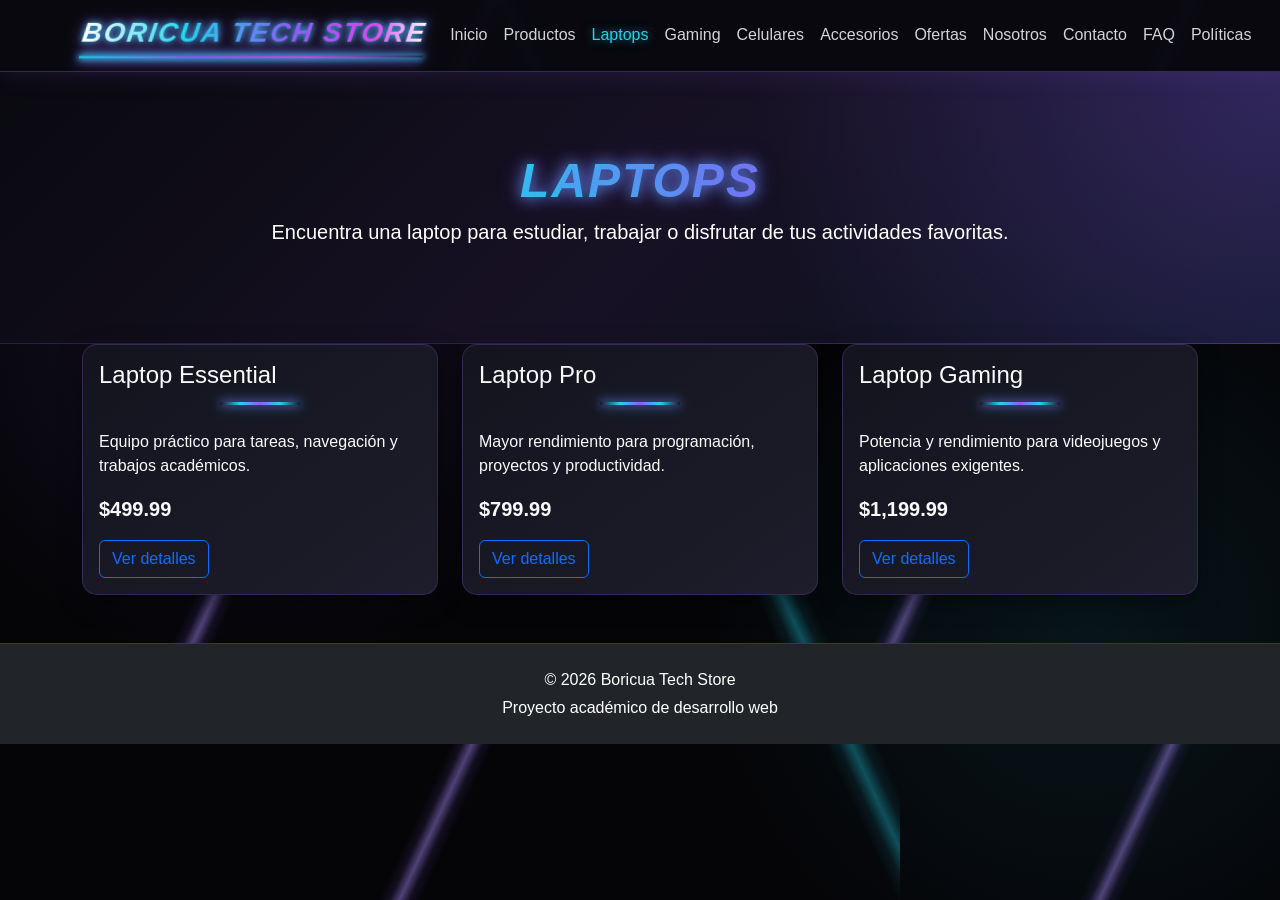
<file: laptops.html>
<!DOCTYPE html>
<html lang="es">
<head>
    <meta charset="UTF-8">
    <meta name="viewport" content="width=device-width, initial-scale=1.0">

    <title>Boricua Tech Store | Laptops</title>

    <!-- Bootstrap CSS -->
    <link href="https://cdn.jsdelivr.net/npm/bootstrap@5.3.8/dist/css/bootstrap.min.css"
          rel="stylesheet">

    <!-- CSS personalizado -->
    <link rel="stylesheet" href="css/styles.css">
</head>

<body>

    <!-- Encabezado -->
    <header>
        <nav class="navbar navbar-expand-lg navbar-dark bg-dark">
            <div class="container">

                <a class="navbar-brand fw-bold" href="index.html">
                    Boricua Tech Store
                </a>

                <button class="navbar-toggler"
                        type="button"
                        data-bs-toggle="collapse"
                        data-bs-target="#menuPrincipal"
                        aria-controls="menuPrincipal"
                        aria-expanded="false"
                        aria-label="Abrir menú">

                    <span class="navbar-toggler-icon"></span>
                </button>

                <div class="collapse navbar-collapse" id="menuPrincipal">
                    <ul class="navbar-nav ms-auto">

                        <li class="nav-item">
                            <a class="nav-link" href="index.html">Inicio</a>
                        </li>

                        <li class="nav-item">
                            <a class="nav-link" href="productos.html">Productos</a>
                        </li>

                        <li class="nav-item">
                            <a class="nav-link active" href="laptops.html">Laptops</a>
                        </li>

                        <li class="nav-item">
                            <a class="nav-link" href="gaming.html">Gaming</a>
                        </li>

                        <li class="nav-item">
                            <a class="nav-link" href="celulares.html">Celulares</a>
                        </li>

                        <li class="nav-item">
                            <a class="nav-link" href="accesorios.html">Accesorios</a>
                        </li>

                        <li class="nav-item">
                            <a class="nav-link" href="ofertas.html">Ofertas</a>
                        </li>

                        <li class="nav-item">
                            <a class="nav-link" href="nosotros.html">Nosotros</a>
                        </li>

                        <li class="nav-item">
                            <a class="nav-link" href="contacto.html">Contacto</a>
                        </li>
<li class="nav-item">
    <a class="nav-link" href="faq.html">FAQ</a>
</li>

<li class="nav-item">
    <a class="nav-link" href="politicas.html">Políticas</a>
</li>
                    </ul>
                </div>
            </div>
        </nav>
    </header>


    <main>

        <!-- Presentación de la categoría -->
        <section class="container text-center py-5">
            <h1>Laptops</h1>

            <p class="lead">
                Encuentra una laptop para estudiar, trabajar
                o disfrutar de tus actividades favoritas.
            </p>
        </section>


        <!-- Productos -->
        <section class="container pb-5">

            <div class="row g-4">

                <article class="col-md-4">
                    <div class="card producto h-100">
                        <div class="card-body">

                            <h2 class="card-title h4">
                                Laptop Essential
                            </h2>

                            <p class="card-text">
                                Equipo práctico para tareas,
                                navegación y trabajos académicos.
                            </p>

                            <p class="fw-bold fs-5">
                                $499.99
                            </p>

                            <button class="btn btn-outline-primary ver-detalles">
                                Ver detalles
                            </button>

                        </div>
                    </div>
                </article>


                <article class="col-md-4">
                    <div class="card producto h-100">
                        <div class="card-body">

                            <h2 class="card-title h4">
                                Laptop Pro
                            </h2>

                            <p class="card-text">
                                Mayor rendimiento para programación,
                                proyectos y productividad.
                            </p>

                            <p class="fw-bold fs-5">
                                $799.99
                            </p>

                            <button class="btn btn-outline-primary ver-detalles">
                                Ver detalles
                            </button>

                        </div>
                    </div>
                </article>


                <article class="col-md-4">
                    <div class="card producto h-100">
                        <div class="card-body">

                            <h2 class="card-title h4">
                                Laptop Gaming
                            </h2>

                            <p class="card-text">
                                Potencia y rendimiento para videojuegos
                                y aplicaciones exigentes.
                            </p>

                            <p class="fw-bold fs-5">
                                $1,199.99
                            </p>

                            <button class="btn btn-outline-primary ver-detalles">
                                Ver detalles
                            </button>

                        </div>
                    </div>
                </article>

            </div>
        </section>

    </main>


    <!-- Pie de página -->
    <footer class="bg-dark text-white text-center py-4">

        <p class="mb-1">
            &copy; 2026 Boricua Tech Store
        </p>

        <p class="mb-0">
            Proyecto académico de desarrollo web
        </p>

    </footer>


    <!-- Bootstrap JavaScript -->
    <script src="https://cdn.jsdelivr.net/npm/bootstrap@5.3.8/dist/js/bootstrap.bundle.min.js">
    </script>

    <!-- JavaScript personalizado -->
    <script src="js/script.js"></script>

</body>
</html>
</file>
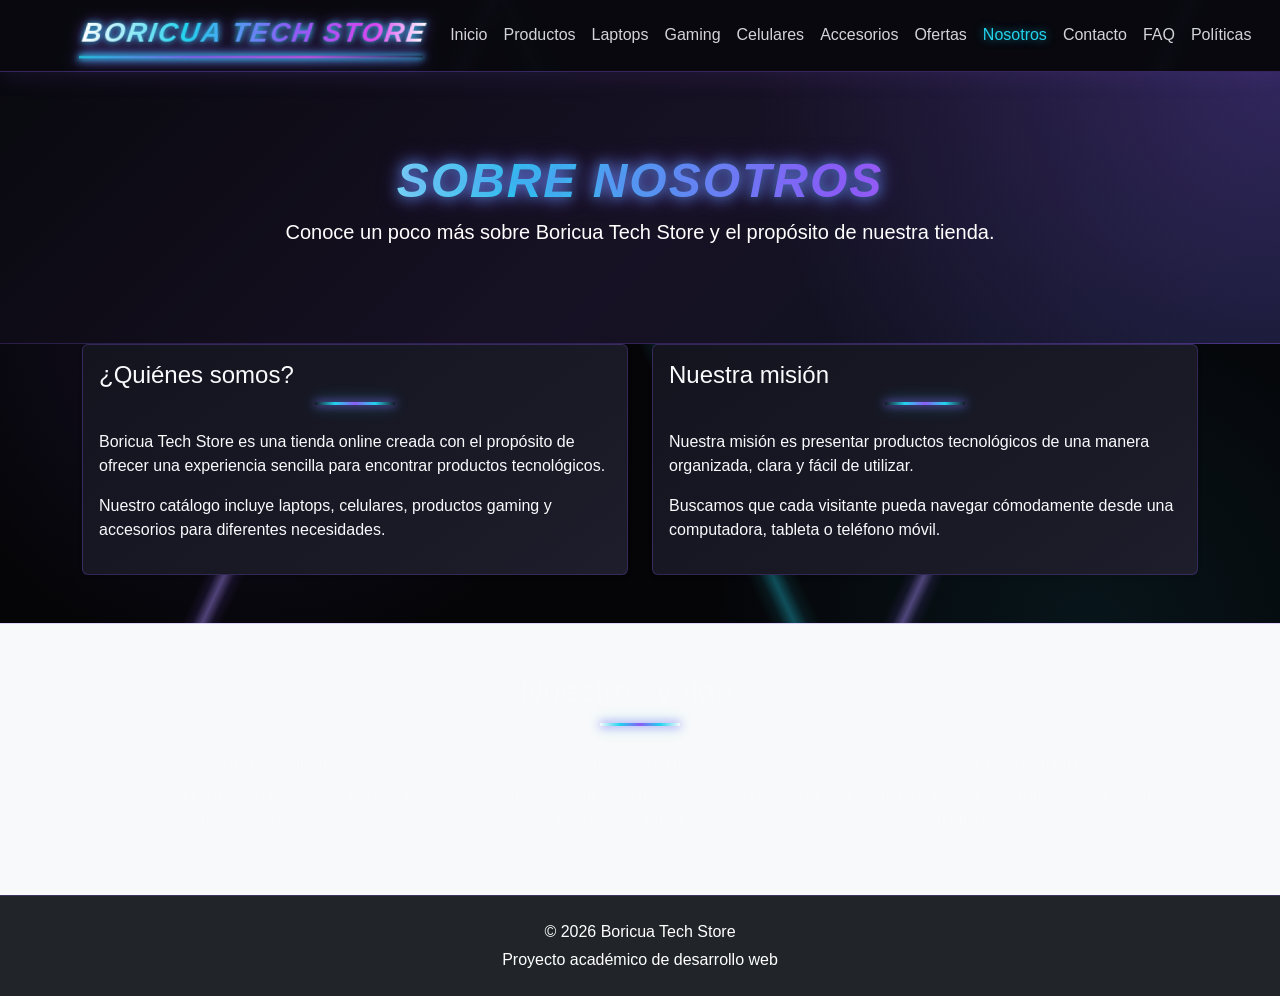
<file: nosotros.html>
<!DOCTYPE html>
<html lang="es">
<head>
    <meta charset="UTF-8">
    <meta name="viewport" content="width=device-width, initial-scale=1.0">

    <title>Boricua Tech Store | Nosotros</title>

    <!-- Bootstrap CSS -->
    <link href="https://cdn.jsdelivr.net/npm/bootstrap@5.3.8/dist/css/bootstrap.min.css"
          rel="stylesheet">

    <!-- CSS personalizado -->
    <link rel="stylesheet" href="css/styles.css">
</head>

<body>

    <!-- Encabezado y navegación -->
    <header>
        <nav class="navbar navbar-expand-lg navbar-dark bg-dark">
            <div class="container">

                <a class="navbar-brand fw-bold" href="index.html">
                    Boricua Tech Store
                </a>

                <button class="navbar-toggler"
                        type="button"
                        data-bs-toggle="collapse"
                        data-bs-target="#menuPrincipal"
                        aria-controls="menuPrincipal"
                        aria-expanded="false"
                        aria-label="Abrir menú">

                    <span class="navbar-toggler-icon"></span>
                </button>

                <div class="collapse navbar-collapse" id="menuPrincipal">
                    <ul class="navbar-nav ms-auto">

                        <li class="nav-item">
                            <a class="nav-link" href="index.html">Inicio</a>
                        </li>

                        <li class="nav-item">
                            <a class="nav-link" href="productos.html">Productos</a>
                        </li>

                        <li class="nav-item">
                            <a class="nav-link" href="laptops.html">Laptops</a>
                        </li>

                        <li class="nav-item">
                            <a class="nav-link" href="gaming.html">Gaming</a>
                        </li>

                        <li class="nav-item">
                            <a class="nav-link" href="celulares.html">Celulares</a>
                        </li>

                        <li class="nav-item">
                            <a class="nav-link" href="accesorios.html">Accesorios</a>
                        </li>

                        <li class="nav-item">
                            <a class="nav-link" href="ofertas.html">Ofertas</a>
                        </li>

                        <li class="nav-item">
                            <a class="nav-link active" href="nosotros.html">Nosotros</a>
                        </li>

                        <li class="nav-item">
                            <a class="nav-link" href="contacto.html">Contacto</a>
                        </li>
<li class="nav-item">
    <a class="nav-link" href="faq.html">FAQ</a>
</li>

<li class="nav-item">
    <a class="nav-link" href="politicas.html">Políticas</a>
</li>
                    </ul>
                </div>
            </div>
        </nav>
    </header>


    <main>

        <!-- Presentación -->
        <section class="container text-center py-5">
            <h1>Sobre nosotros</h1>

            <p class="lead">
                Conoce un poco más sobre Boricua Tech Store
                y el propósito de nuestra tienda.
            </p>
        </section>


        <!-- Información de la empresa -->
        <section class="container pb-5">

            <div class="row g-4">

                <article class="col-md-6">
                    <div class="card h-100 shadow-sm">
                        <div class="card-body">

                            <h2 class="h4">¿Quiénes somos?</h2>

                            <p>
                                Boricua Tech Store es una tienda online
                                creada con el propósito de ofrecer una
                                experiencia sencilla para encontrar
                                productos tecnológicos.
                            </p>

                            <p>
                                Nuestro catálogo incluye laptops,
                                celulares, productos gaming y accesorios
                                para diferentes necesidades.
                            </p>

                        </div>
                    </div>
                </article>


                <article class="col-md-6">
                    <div class="card h-100 shadow-sm">
                        <div class="card-body">

                            <h2 class="h4">Nuestra misión</h2>

                            <p>
                                Nuestra misión es presentar productos
                                tecnológicos de una manera organizada,
                                clara y fácil de utilizar.
                            </p>

                            <p>
                                Buscamos que cada visitante pueda navegar
                                cómodamente desde una computadora,
                                tableta o teléfono móvil.
                            </p>

                        </div>
                    </div>
                </article>

            </div>
        </section>


        <!-- Valores -->
        <aside class="bg-light py-5">
            <div class="container">

                <h2 class="text-center mb-4">
                    Nuestros valores
                </h2>

                <div class="row text-center g-4">

                    <div class="col-md-4">
                        <h3 class="h5">Responsabilidad</h3>
                        <p>
                            Presentamos información clara y organizada
                            para nuestros visitantes.
                        </p>
                    </div>

                    <div class="col-md-4">
                        <h3 class="h5">Innovación</h3>
                        <p>
                            Utilizamos herramientas modernas para
                            crear una mejor experiencia web.
                        </p>
                    </div>

                    <div class="col-md-4">
                        <h3 class="h5">Accesibilidad</h3>
                        <p>
                            Diseñamos el sitio para funcionar
                            correctamente en diferentes dispositivos.
                        </p>
                    </div>

                </div>

            </div>
        </aside>

    </main>


    <!-- Pie de página -->
    <footer class="bg-dark text-white text-center py-4">

        <p class="mb-1">
            &copy; 2026 Boricua Tech Store
        </p>

        <p class="mb-0">
            Proyecto académico de desarrollo web
        </p>

    </footer>


    <!-- Bootstrap JavaScript -->
    <script src="https://cdn.jsdelivr.net/npm/bootstrap@5.3.8/dist/js/bootstrap.bundle.min.js">
    </script>

    <!-- JavaScript personalizado -->
    <script src="js/script.js"></script>

</body>
</html>
</file>
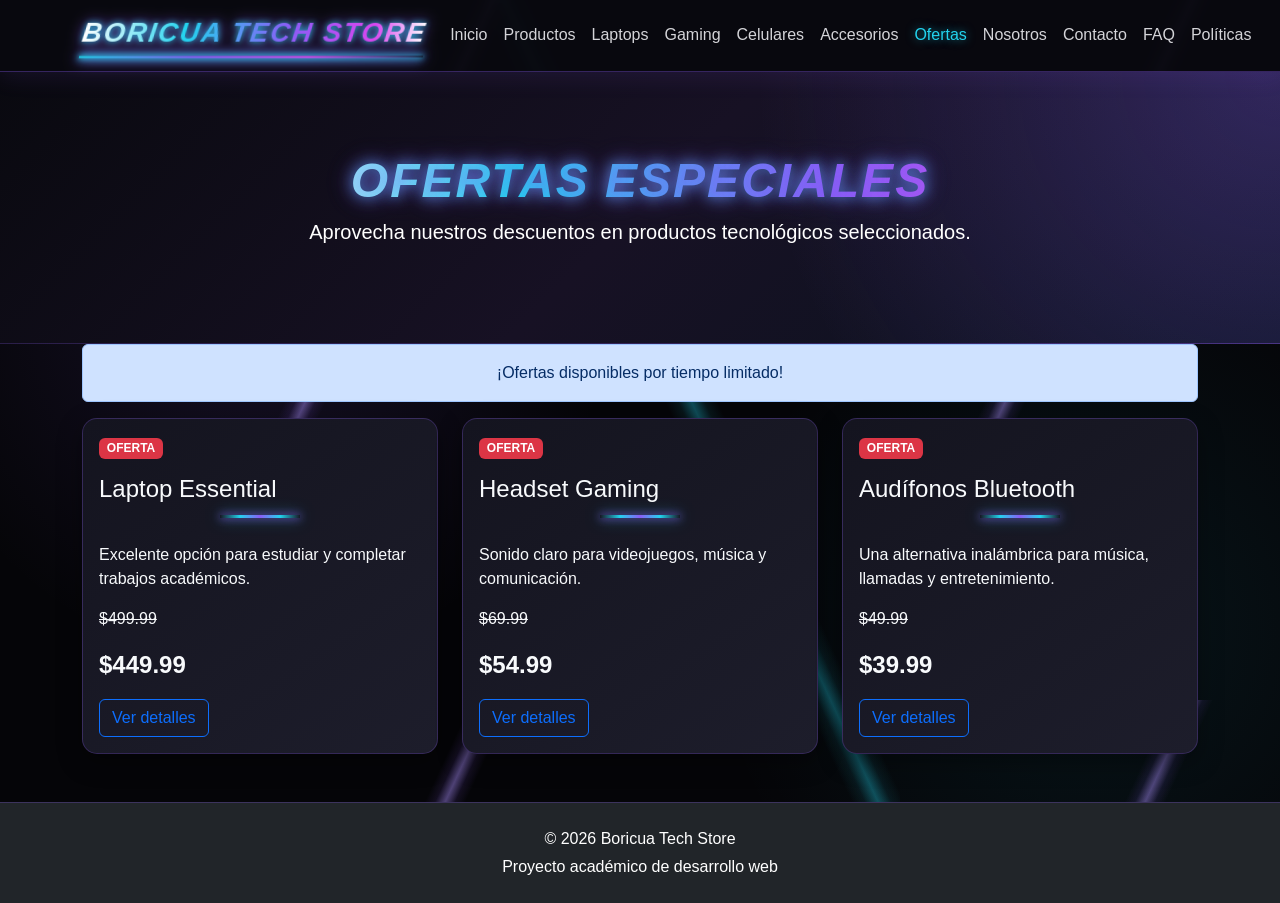
<file: ofertas.html>
<!DOCTYPE html>
<html lang="es">
<head>
    <meta charset="UTF-8">
    <meta name="viewport" content="width=device-width, initial-scale=1.0">

    <title>Boricua Tech Store | Ofertas</title>

    <!-- Bootstrap CSS -->
    <link href="https://cdn.jsdelivr.net/npm/bootstrap@5.3.8/dist/css/bootstrap.min.css"
          rel="stylesheet">

    <!-- CSS personalizado -->
    <link rel="stylesheet" href="css/styles.css">
</head>

<body>

    <!-- Encabezado y navegación -->
    <header>
        <nav class="navbar navbar-expand-lg navbar-dark bg-dark">
            <div class="container">

                <a class="navbar-brand fw-bold" href="index.html">
                    Boricua Tech Store
                </a>

                <button class="navbar-toggler"
                        type="button"
                        data-bs-toggle="collapse"
                        data-bs-target="#menuPrincipal"
                        aria-controls="menuPrincipal"
                        aria-expanded="false"
                        aria-label="Abrir menú">

                    <span class="navbar-toggler-icon"></span>
                </button>

                <div class="collapse navbar-collapse" id="menuPrincipal">
                    <ul class="navbar-nav ms-auto">

                        <li class="nav-item">
                            <a class="nav-link" href="index.html">Inicio</a>
                        </li>

                        <li class="nav-item">
                            <a class="nav-link" href="productos.html">Productos</a>
                        </li>

                        <li class="nav-item">
                            <a class="nav-link" href="laptops.html">Laptops</a>
                        </li>

                        <li class="nav-item">
                            <a class="nav-link" href="gaming.html">Gaming</a>
                        </li>

                        <li class="nav-item">
                            <a class="nav-link" href="celulares.html">Celulares</a>
                        </li>

                        <li class="nav-item">
                            <a class="nav-link" href="accesorios.html">Accesorios</a>
                        </li>

                        <li class="nav-item">
                            <a class="nav-link active" href="ofertas.html">Ofertas</a>
                        </li>

                        <li class="nav-item">
                            <a class="nav-link" href="nosotros.html">Nosotros</a>
                        </li>

                        <li class="nav-item">
                            <a class="nav-link" href="contacto.html">Contacto</a>
                        </li>
<li class="nav-item">
    <a class="nav-link" href="faq.html">FAQ</a>
</li>

<li class="nav-item">
    <a class="nav-link" href="politicas.html">Políticas</a>
</li>
                    </ul>
                </div>
            </div>
        </nav>
    </header>


    <main>

        <!-- Presentación -->
        <section class="container text-center py-5">

            <h1>Ofertas especiales</h1>

            <p class="lead">
                Aprovecha nuestros descuentos en productos
                tecnológicos seleccionados.
            </p>

        </section>


        <!-- Productos en oferta -->
        <section class="container pb-5">

            <div class="alert alert-primary text-center" role="alert">
                ¡Ofertas disponibles por tiempo limitado!
            </div>

            <div class="row g-4">

                <article class="col-md-4">
                    <div class="card producto h-100">
                        <div class="card-body">

                            <span class="badge bg-danger mb-3">
                                OFERTA
                            </span>

                            <h2 class="card-title h4">
                                Laptop Essential
                            </h2>

                            <p class="card-text">
                                Excelente opción para estudiar
                                y completar trabajos académicos.
                            </p>

                            <p>
                                <del>$499.99</del>
                            </p>

                            <p class="fw-bold fs-4">
                                $449.99
                            </p>

                            <button class="btn btn-outline-primary ver-detalles">
                                Ver detalles
                            </button>

                        </div>
                    </div>
                </article>


                <article class="col-md-4">
                    <div class="card producto h-100">
                        <div class="card-body">

                            <span class="badge bg-danger mb-3">
                                OFERTA
                            </span>

                            <h2 class="card-title h4">
                                Headset Gaming
                            </h2>

                            <p class="card-text">
                                Sonido claro para videojuegos,
                                música y comunicación.
                            </p>

                            <p>
                                <del>$69.99</del>
                            </p>

                            <p class="fw-bold fs-4">
                                $54.99
                            </p>

                            <button class="btn btn-outline-primary ver-detalles">
                                Ver detalles
                            </button>

                        </div>
                    </div>
                </article>


                <article class="col-md-4">
                    <div class="card producto h-100">
                        <div class="card-body">

                            <span class="badge bg-danger mb-3">
                                OFERTA
                            </span>

                            <h2 class="card-title h4">
                                Audífonos Bluetooth
                            </h2>

                            <p class="card-text">
                                Una alternativa inalámbrica para
                                música, llamadas y entretenimiento.
                            </p>

                            <p>
                                <del>$49.99</del>
                            </p>

                            <p class="fw-bold fs-4">
                                $39.99
                            </p>

                            <button class="btn btn-outline-primary ver-detalles">
                                Ver detalles
                            </button>

                        </div>
                    </div>
                </article>

            </div>

        </section>

    </main>


    <!-- Pie de página -->
    <footer class="bg-dark text-white text-center py-4">

        <p class="mb-1">
            &copy; 2026 Boricua Tech Store
        </p>

        <p class="mb-0">
            Proyecto académico de desarrollo web
        </p>

    </footer>


    <!-- Bootstrap JavaScript -->
    <script src="https://cdn.jsdelivr.net/npm/bootstrap@5.3.8/dist/js/bootstrap.bundle.min.js">
    </script>

    <!-- JavaScript personalizado -->
    <script src="js/script.js"></script>

</body>
</html>
</file>
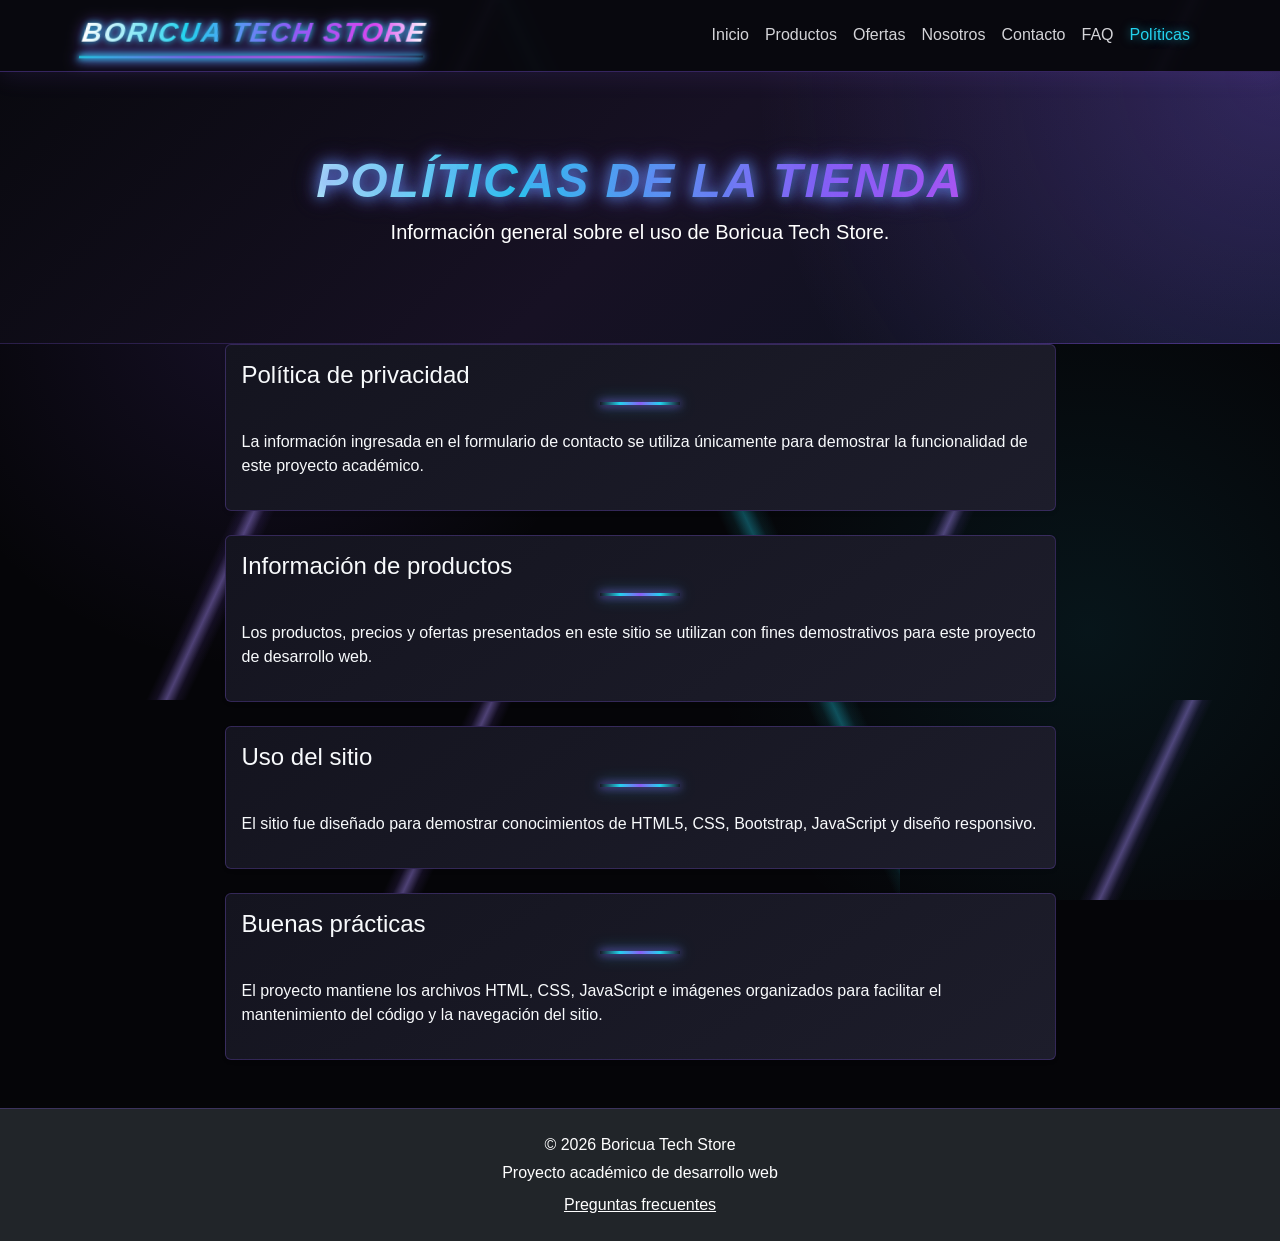
<file: politicas.html>
<!DOCTYPE html>
<html lang="es">
<head>
    <meta charset="UTF-8">
    <meta name="viewport" content="width=device-width, initial-scale=1.0">

    <title>Boricua Tech Store | Políticas</title>

    <!-- Bootstrap CSS -->
    <link href="https://cdn.jsdelivr.net/npm/bootstrap@5.3.8/dist/css/bootstrap.min.css"
          rel="stylesheet">

    <!-- CSS personalizado -->
    <link rel="stylesheet" href="css/styles.css">
</head>

<body>

    <!-- Encabezado y navegación -->
    <header>
        <nav class="navbar navbar-expand-lg navbar-dark bg-dark">
            <div class="container">

                <a class="navbar-brand fw-bold" href="index.html">
                    Boricua Tech Store
                </a>

                <button class="navbar-toggler"
                        type="button"
                        data-bs-toggle="collapse"
                        data-bs-target="#menuPrincipal"
                        aria-controls="menuPrincipal"
                        aria-expanded="false"
                        aria-label="Abrir menú">

                    <span class="navbar-toggler-icon"></span>
                </button>

                <div class="collapse navbar-collapse" id="menuPrincipal">

                    <ul class="navbar-nav ms-auto">

                        <li class="nav-item">
                            <a class="nav-link" href="index.html">
                                Inicio
                            </a>
                        </li>

                        <li class="nav-item">
                            <a class="nav-link" href="productos.html">
                                Productos
                            </a>
                        </li>

                        <li class="nav-item">
                            <a class="nav-link" href="ofertas.html">
                                Ofertas
                            </a>
                        </li>

                        <li class="nav-item">
                            <a class="nav-link" href="nosotros.html">
                                Nosotros
                            </a>
                        </li>

                        <li class="nav-item">
                            <a class="nav-link" href="contacto.html">
                                Contacto
                            </a>
                        </li>

                        <li class="nav-item">
                            <a class="nav-link" href="faq.html">
                                FAQ
                            </a>
                        </li>

                        <li class="nav-item">
                            <a class="nav-link active"
                               href="politicas.html">
                                Políticas
                            </a>
                        </li>

                    </ul>

                </div>
            </div>
        </nav>
    </header>


    <main>

        <!-- Presentación -->
        <section class="container text-center py-5">

            <h1>Políticas de la tienda</h1>

            <p class="lead">
                Información general sobre el uso de
                Boricua Tech Store.
            </p>

        </section>


        <!-- Políticas -->
        <section class="container pb-5">

            <div class="row justify-content-center">

                <div class="col-lg-9">

                    <article class="card shadow-sm mb-4">
                        <div class="card-body">

                            <h2 class="h4">
                                Política de privacidad
                            </h2>

                            <p>
                                La información ingresada en el formulario
                                de contacto se utiliza únicamente para
                                demostrar la funcionalidad de este
                                proyecto académico.
                            </p>

                        </div>
                    </article>


                    <article class="card shadow-sm mb-4">
                        <div class="card-body">

                            <h2 class="h4">
                                Información de productos
                            </h2>

                            <p>
                                Los productos, precios y ofertas
                                presentados en este sitio se utilizan
                                con fines demostrativos para este
                                proyecto de desarrollo web.
                            </p>

                        </div>
                    </article>


                    <article class="card shadow-sm mb-4">
                        <div class="card-body">

                            <h2 class="h4">
                                Uso del sitio
                            </h2>

                            <p>
                                El sitio fue diseñado para demostrar
                                conocimientos de HTML5, CSS, Bootstrap,
                                JavaScript y diseño responsivo.
                            </p>

                        </div>
                    </article>


                    <article class="card shadow-sm">
                        <div class="card-body">

                            <h2 class="h4">
                                Buenas prácticas
                            </h2>

                            <p>
                                El proyecto mantiene los archivos HTML,
                                CSS, JavaScript e imágenes organizados
                                para facilitar el mantenimiento del
                                código y la navegación del sitio.
                            </p>

                        </div>
                    </article>

                </div>

            </div>

        </section>

    </main>


    <!-- Pie de página -->
    <footer class="bg-dark text-white text-center py-4">

        <p class="mb-1">
            &copy; 2026 Boricua Tech Store
        </p>

        <p class="mb-0">
            Proyecto académico de desarrollo web
        </p>

        <p class="mt-2 mb-0">
            <a href="faq.html" class="text-white">
                Preguntas frecuentes
            </a>
        </p>

    </footer>


    <!-- Bootstrap JavaScript -->
    <script src="https://cdn.jsdelivr.net/npm/bootstrap@5.3.8/dist/js/bootstrap.bundle.min.js">
    </script>

    <!-- JavaScript personalizado -->
    <script src="js/script.js"></script>

</body>
</html>
</file>
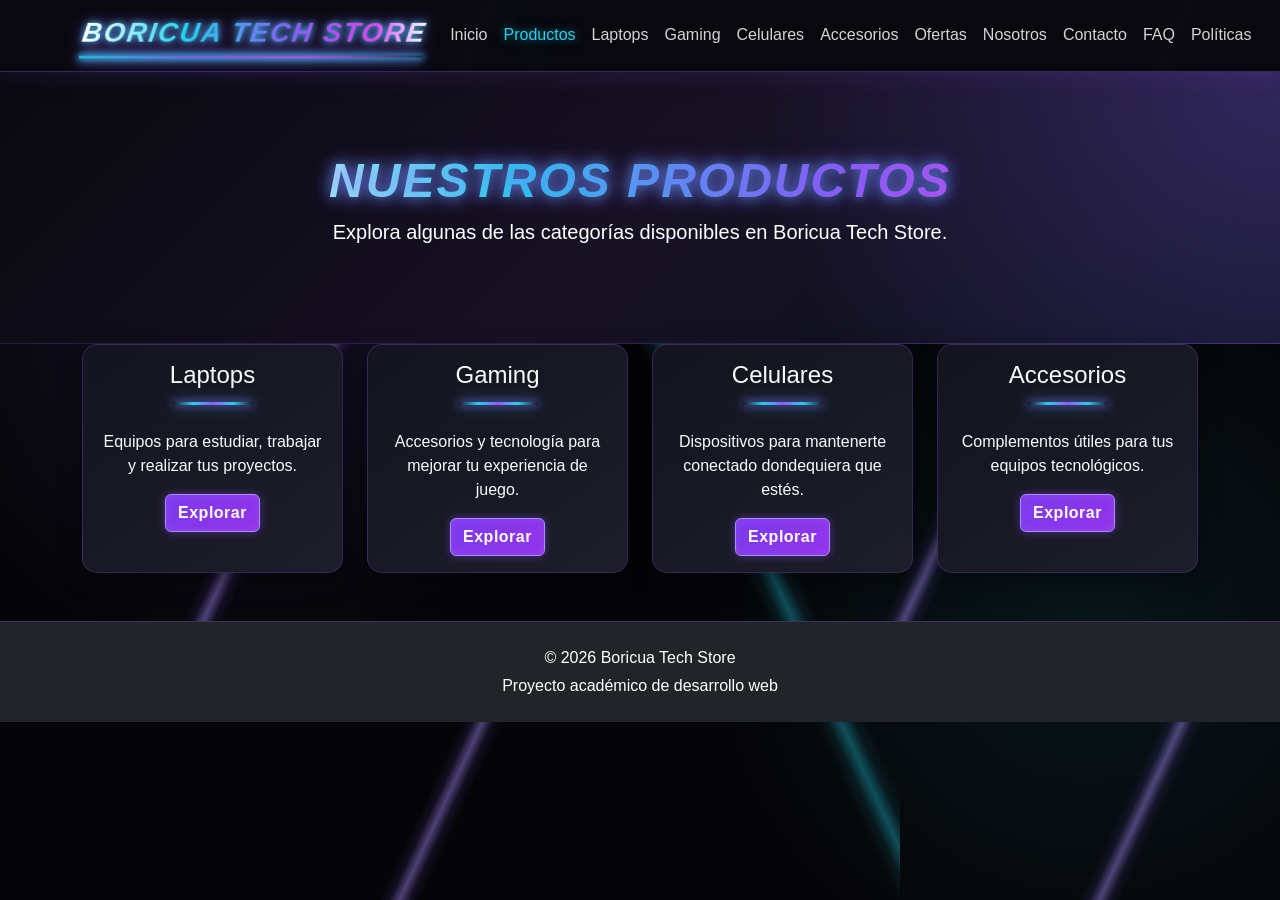
<file: productos.html>
<!DOCTYPE html>
<html lang="es">
<head>
    <meta charset="UTF-8">
    <meta name="viewport" content="width=device-width, initial-scale=1.0">

    <title>Boricua Tech Store | Productos</title>

    <!-- Bootstrap CSS -->
    <link
        href="https://cdn.jsdelivr.net/npm/bootstrap@5.3.8/dist/css/bootstrap.min.css"
        rel="stylesheet">

    <!-- CSS personalizado -->
    <link rel="stylesheet" href="css/styles.css">
</head>

<body>

    <!-- Encabezado y navegación principal -->
    <header>
        <nav class="navbar navbar-expand-lg navbar-dark bg-dark">
            <div class="container">

                <a class="navbar-brand fw-bold" href="index.html">
                    Boricua Tech Store
                </a>

                <button class="navbar-toggler"
                        type="button"
                        data-bs-toggle="collapse"
                        data-bs-target="#menuPrincipal"
                        aria-controls="menuPrincipal"
                        aria-expanded="false"
                        aria-label="Abrir menú">

                    <span class="navbar-toggler-icon"></span>
                </button>

                <div class="collapse navbar-collapse" id="menuPrincipal">
                    <ul class="navbar-nav ms-auto">

                        <li class="nav-item">
                            <a class="nav-link" href="index.html">Inicio</a>
                        </li>

                        <li class="nav-item">
                            <a class="nav-link active" href="productos.html">Productos</a>
                        </li>

                        <li class="nav-item">
                            <a class="nav-link" href="laptops.html">Laptops</a>
                        </li>

                        <li class="nav-item">
                            <a class="nav-link" href="gaming.html">Gaming</a>
                        </li>

                        <li class="nav-item">
                            <a class="nav-link" href="celulares.html">Celulares</a>
                        </li>

                        <li class="nav-item">
                            <a class="nav-link" href="accesorios.html">Accesorios</a>
                        </li>

                        <li class="nav-item">
                            <a class="nav-link" href="ofertas.html">Ofertas</a>
                        </li>

                        <li class="nav-item">
                            <a class="nav-link" href="nosotros.html">Nosotros</a>
                        </li>

                        <li class="nav-item">
                            <a class="nav-link" href="contacto.html">Contacto</a>
                        </li>
<li class="nav-item">
    <a class="nav-link" href="faq.html">FAQ</a>
</li>

<li class="nav-item">
    <a class="nav-link" href="politicas.html">Políticas</a>
</li>
                    </ul>
                </div>
            </div>
        </nav>
    </header>


    <main>

        <!-- Encabezado de la sección -->
        <section class="container text-center py-5">
            <h1>Nuestros productos</h1>

            <p class="lead">
                Explora algunas de las categorías disponibles
                en Boricua Tech Store.
            </p>
        </section>


        <!-- Catálogo de productos -->
        <section class="container pb-5">

            <div class="row g-4">

                <article class="col-md-6 col-lg-3">
                    <div class="card producto h-100">
                        <div class="card-body text-center">

                            <h2 class="h4">Laptops</h2>

                            <p>
                                Equipos para estudiar, trabajar
                                y realizar tus proyectos.
                            </p>

                            <a href="laptops.html"
                               class="btn btn-primary">
                                Explorar
                            </a>

                        </div>
                    </div>
                </article>


                <article class="col-md-6 col-lg-3">
                    <div class="card producto h-100">
                        <div class="card-body text-center">

                            <h2 class="h4">Gaming</h2>

                            <p>
                                Accesorios y tecnología para
                                mejorar tu experiencia de juego.
                            </p>

                            <a href="gaming.html"
                               class="btn btn-primary">
                                Explorar
                            </a>

                        </div>
                    </div>
                </article>


                <article class="col-md-6 col-lg-3">
                    <div class="card producto h-100">
                        <div class="card-body text-center">

                            <h2 class="h4">Celulares</h2>

                            <p>
                                Dispositivos para mantenerte
                                conectado dondequiera que estés.
                            </p>

                            <a href="celulares.html"
                               class="btn btn-primary">
                                Explorar
                            </a>

                        </div>
                    </div>
                </article>


                <article class="col-md-6 col-lg-3">
                    <div class="card producto h-100">
                        <div class="card-body text-center">

                            <h2 class="h4">Accesorios</h2>

                            <p>
                                Complementos útiles para tus
                                equipos tecnológicos.
                            </p>

                            <a href="accesorios.html"
                               class="btn btn-primary">
                                Explorar
                            </a>

                        </div>
                    </div>
                </article>

            </div>
        </section>

    </main>


    <!-- Pie de página -->
    <footer class="bg-dark text-white text-center py-4">

        <p class="mb-1">
            &copy; 2026 Boricua Tech Store
        </p>

        <p class="mb-0">
            Proyecto académico de desarrollo web
        </p>

    </footer>


    <!-- Bootstrap JavaScript -->
    <script
        src="https://cdn.jsdelivr.net/npm/bootstrap@5.3.8/dist/js/bootstrap.bundle.min.js">
    </script>

    <!-- JavaScript personalizado -->
    <script src="js/script.js"></script>

</body>
</html>
</file>
<file: css/styles.css>
/* ========================================
   BORICUA TECH STORE
   Hoja de estilos personalizada
   ======================================== */

/* Estilos generales */
body {
    font-family: Arial, Helvetica, sans-serif;
    background-color: #f5f7fa;
    color: #212529;
    margin: 0;
}

/* Barra de navegación */
.navbar-brand {
    font-size: 1.5rem;
}

.nav-link {
    transition: 0.3s;
}

.nav-link:hover {
    transform: translateY(-2px);
}

/* Sección principal de bienvenida */
main > section:first-child {
    background: linear-gradient(135deg, #0d6efd, #212529);
    color: white;
    padding-top: 80px !important;
    padding-bottom: 80px !important;
    max-width: 100%;
}

main > section:first-child h1 {
    font-weight: bold;
    font-size: 3rem;
}

/* Tarjetas de productos */
.producto {
    border: none;
    border-radius: 15px;
    box-shadow: 0 4px 12px rgba(0, 0, 0, 0.12);
    transition: transform 0.3s ease, box-shadow 0.3s ease;
}

/* Efecto al pasar el mouse sobre un producto */
.producto:hover {
    transform: translateY(-8px);
    box-shadow: 0 8px 20px rgba(0, 0, 0, 0.20);
}

/* Botones */
.btn {
    border-radius: 8px;
}

/* Información adicional */
aside {
    border-top: 1px solid #ddd;
}

/* Pie de página */
footer {
    margin-top: 0;
}

/* ========================================
   DISEÑO RESPONSIVO
   ======================================== */

/* Ajustes para tabletas y celulares */
@media (max-width: 768px) {

    main > section:first-child h1 {
        font-size: 2rem;
    }

    main > section:first-child {
        padding-top: 50px !important;
        padding-bottom: 50px !important;
    }

    .producto {
        margin-bottom: 15px;
    }
}
/* ========================================
   CARRUSEL DE LA PÁGINA PRINCIPAL
   ======================================== */

.imagen-carrusel {
    height: 450px;
    object-fit: cover;
}

/* Fondo para mejorar la lectura del texto */
.carousel-caption {
    background-color: rgba(0, 0, 0, 0.55);
    border-radius: 10px;
    padding: 15px;
}

/* Ajuste del carrusel para celulares */
@media (max-width: 768px) {

    .imagen-carrusel {
        height: 280px;
    }

    .carousel-caption h3 {
        font-size: 1.2rem;
    }

    .carousel-caption p {
        font-size: 0.9rem;
    }
}
/* ========================================
   TEMA GAMING - BORICUA TECH STORE
   ======================================== */

:root {
    --gaming-bg: #09090f;
    --gaming-surface: #14141f;
    --gaming-surface-light: #1d1d2b;
    --gaming-purple: #8b5cf6;
    --gaming-purple-light: #a78bfa;
    --gaming-cyan: #22d3ee;
    --gaming-text: #f8fafc;
    --gaming-muted: #a1a1aa;
}

/* Fondo general */
body {
    background-color: var(--gaming-bg);
    color: var(--gaming-text);
}

/* Barra de navegación */
.navbar {
    background: rgba(9, 9, 15, 0.96) !important;
    border-bottom: 1px solid rgba(139, 92, 246, 0.35);
    box-shadow: 0 4px 25px rgba(139, 92, 246, 0.12);
}

.navbar-brand {
    color: var(--gaming-purple-light) !important;
    font-weight: 800;
    letter-spacing: 1px;
}

.nav-link {
    color: #d4d4d8 !important;
}

.nav-link:hover,
.nav-link.active {
    color: var(--gaming-cyan) !important;
    text-shadow: 0 0 10px rgba(34, 211, 238, 0.6);
}

/* Encabezado principal */
main > section:first-child {
    background:
        radial-gradient(circle at top right,
        rgba(139, 92, 246, 0.28),
        transparent 40%),
        linear-gradient(135deg, #09090f, #171124, #0b1320);

    color: white;
    border-bottom: 1px solid rgba(139, 92, 246, 0.25);
}

main > section:first-child h1 {
    color: white;
    text-shadow:
        0 0 15px rgba(139, 92, 246, 0.55),
        0 0 30px rgba(34, 211, 238, 0.15);
}

/* Títulos */
h2,
h3 {
    color: var(--gaming-text);
}

/* Tarjetas */
.card,
.producto {
    background: linear-gradient(
        145deg,
        var(--gaming-surface),
        var(--gaming-surface-light)
    );

    color: var(--gaming-text);
    border: 1px solid rgba(139, 92, 246, 0.25);
    box-shadow: 0 8px 25px rgba(0, 0, 0, 0.35);
}

/* Efecto gamer al pasar el mouse */
.producto:hover {
    transform: translateY(-8px);
    border-color: var(--gaming-purple);
    box-shadow:
        0 10px 30px rgba(0, 0, 0, 0.45),
        0 0 20px rgba(139, 92, 246, 0.30);
}

/* Texto secundario */
.text-muted {
    color: var(--gaming-muted) !important;
}

/* Botones principales */
.btn-primary {
    background: linear-gradient(
        135deg,
        var(--gaming-purple),
        #6d28d9
    );

    border: none;
    color: white;
    font-weight: 600;
    transition: 0.3s;
}

.btn-primary:hover {
    background: linear-gradient(
        135deg,
        var(--gaming-purple-light),
        var(--gaming-purple)
    );

    transform: translateY(-2px);
    box-shadow: 0 0 18px rgba(139, 92, 246, 0.55);
}

/* Carrusel */
.carousel {
    background-color: #050508;
}

.carousel-item {
    background-color: #050508;
}

.carousel-caption {
    background: rgba(5, 5, 8, 0.78);
    border: 1px solid rgba(139, 92, 246, 0.35);
    backdrop-filter: blur(6px);
}

.carousel-caption h3 {
    color: var(--gaming-cyan);
}

/* Indicadores del carrusel */
.carousel-indicators [data-bs-target] {
    background-color: var(--gaming-purple-light);
}

/* Formularios */
.form-control,
.form-select {
    background-color: #11111a;
    color: white;
    border: 1px solid #343447;
}

.form-control:focus,
.form-select:focus {
    background-color: #15151f;
    color: white;
    border-color: var(--gaming-purple);
    box-shadow: 0 0 0 0.25rem rgba(139, 92, 246, 0.18);
}

.form-control::placeholder {
    color: #71717a;
}

/* Accordion de FAQ */
.accordion-item {
    background-color: var(--gaming-surface);
    color: white;
    border-color: #29293a;
}

.accordion-button {
    background-color: var(--gaming-surface);
    color: white;
}

.accordion-button:not(.collapsed) {
    background-color: #211936;
    color: var(--gaming-purple-light);
}

/* Aside */
aside {
    background-color: #101018 !important;
    color: var(--gaming-text);
    border-top: 1px solid rgba(139, 92, 246, 0.25);
}

/* Footer */
footer {
    background-color: #050508 !important;
    color: #a1a1aa !important;
    border-top: 1px solid rgba(139, 92, 246, 0.25);
}

/* Selección de texto */
::selection {
    background-color: var(--gaming-purple);
    color: white;
}
/* ========================================
   TEMA GAMING - BORICUA TECH STORE
   ======================================== */

:root {
    --gaming-bg: #09090f;
    --gaming-surface: #14141f;
    --gaming-surface-light: #1d1d2b;
    --gaming-purple: #8b5cf6;
    --gaming-purple-light: #a78bfa;
    --gaming-cyan: #22d3ee;
    --gaming-text: #f8fafc;
    --gaming-muted: #a1a1aa;
}

/* Fondo general */
body {
    background-color: var(--gaming-bg);
    color: var(--gaming-text);
}

/* Barra de navegación */
.navbar {
    background: rgba(9, 9, 15, 0.96) !important;
    border-bottom: 1px solid rgba(139, 92, 246, 0.35);
    box-shadow: 0 4px 25px rgba(139, 92, 246, 0.12);
}

.navbar-brand {
    color: var(--gaming-purple-light) !important;
    font-weight: 800;
    letter-spacing: 1px;
}

.nav-link {
    color: #d4d4d8 !important;
}

.nav-link:hover,
.nav-link.active {
    color: var(--gaming-cyan) !important;
    text-shadow: 0 0 10px rgba(34, 211, 238, 0.6);
}

/* Encabezado principal */
main > section:first-child {
    background:
        radial-gradient(circle at top right,
        rgba(139, 92, 246, 0.28),
        transparent 40%),
        linear-gradient(135deg, #09090f, #171124, #0b1320);

    color: white;
    border-bottom: 1px solid rgba(139, 92, 246, 0.25);
}

main > section:first-child h1 {
    color: white;
    text-shadow:
        0 0 15px rgba(139, 92, 246, 0.55),
        0 0 30px rgba(34, 211, 238, 0.15);
}

/* Títulos */
h2,
h3 {
    color: var(--gaming-text);
}

/* Tarjetas */
.card,
.producto {
    background: linear-gradient(
        145deg,
        var(--gaming-surface),
        var(--gaming-surface-light)
    );

    color: var(--gaming-text);
    border: 1px solid rgba(139, 92, 246, 0.25);
    box-shadow: 0 8px 25px rgba(0, 0, 0, 0.35);
}

/* Efecto gamer al pasar el mouse */
.producto:hover {
    transform: translateY(-8px);
    border-color: var(--gaming-purple);
    box-shadow:
        0 10px 30px rgba(0, 0, 0, 0.45),
        0 0 20px rgba(139, 92, 246, 0.30);
}

/* Texto secundario */
.text-muted {
    color: var(--gaming-muted) !important;
}

/* Botones principales */
.btn-primary {
    background: linear-gradient(
        135deg,
        var(--gaming-purple),
        #6d28d9
    );

    border: none;
    color: white;
    font-weight: 600;
    transition: 0.3s;
}

.btn-primary:hover {
    background: linear-gradient(
        135deg,
        var(--gaming-purple-light),
        var(--gaming-purple)
    );

    transform: translateY(-2px);
    box-shadow: 0 0 18px rgba(139, 92, 246, 0.55);
}

/* Carrusel */
.carousel {
    background-color: #050508;
}

.carousel-item {
    background-color: #050508;
}

.carousel-caption {
    background: rgba(5, 5, 8, 0.78);
    border: 1px solid rgba(139, 92, 246, 0.35);
    backdrop-filter: blur(6px);
}

.carousel-caption h3 {
    color: var(--gaming-cyan);
}

/* Indicadores del carrusel */
.carousel-indicators [data-bs-target] {
    background-color: var(--gaming-purple-light);
}

/* Formularios */
.form-control,
.form-select {
    background-color: #11111a;
    color: white;
    border: 1px solid #343447;
}

.form-control:focus,
.form-select:focus {
    background-color: #15151f;
    color: white;
    border-color: var(--gaming-purple);
    box-shadow: 0 0 0 0.25rem rgba(139, 92, 246, 0.18);
}

.form-control::placeholder {
    color: #71717a;
}

/* Accordion de FAQ */
.accordion-item {
    background-color: var(--gaming-surface);
    color: white;
    border-color: #29293a;
}

.accordion-button {
    background-color: var(--gaming-surface);
    color: white;
}

.accordion-button:not(.collapsed) {
    background-color: #211936;
    color: var(--gaming-purple-light);
}

/* Aside */
aside {
    background-color: #101018 !important;
    color: var(--gaming-text);
    border-top: 1px solid rgba(139, 92, 246, 0.25);
}

/* Footer */
footer {
    background-color: #050508 !important;
    color: #a1a1aa !important;
    border-top: 1px solid rgba(139, 92, 246, 0.25);
}

/* Selección de texto */
::selection {
    background-color: var(--gaming-purple);
    color: white;
}
/* ========================================
   EFECTO DE ELECTRICIDAD EN EL FONDO
   ======================================== */

body {
    position: relative;
    background-color: #050508;
    background-image:
        linear-gradient(
            115deg,
            transparent 0%,
            transparent 46%,
            rgba(139, 92, 246, 0.10) 47%,
            rgba(167, 139, 250, 0.45) 48%,
            rgba(139, 92, 246, 0.10) 49%,
            transparent 50%,
            transparent 100%
        ),
        linear-gradient(
            65deg,
            transparent 0%,
            transparent 68%,
            rgba(34, 211, 238, 0.08) 69%,
            rgba(34, 211, 238, 0.35) 70%,
            rgba(34, 211, 238, 0.08) 71%,
            transparent 72%
        ),
        radial-gradient(
            circle at 20% 35%,
            rgba(139, 92, 246, 0.12),
            transparent 30%
        ),
        radial-gradient(
            circle at 85% 70%,
            rgba(34, 211, 238, 0.08),
            transparent 30%
        );

    background-size:
        700px 700px,
        900px 900px,
        100% 100%,
        100% 100%;

    background-attachment: fixed;
}

/* Línea eléctrica decorativa debajo de los títulos */
h2::after {
    content: "";
    display: block;
    width: 80px;
    height: 3px;
    margin: 12px auto 25px;
    background: linear-gradient(
        90deg,
        transparent,
        #22d3ee,
        #8b5cf6,
        #22d3ee,
        transparent
    );

    box-shadow:
        0 0 8px #8b5cf6,
        0 0 15px rgba(34, 211, 238, 0.65);
}

/* Brillo eléctrico alrededor de las tarjetas */
.producto:hover {
    border-color: #8b5cf6;

    box-shadow:
        0 0 8px rgba(34, 211, 238, 0.35),
        0 0 18px rgba(139, 92, 246, 0.45),
        0 15px 35px rgba(0, 0, 0, 0.55);
}
/* ========================================
   LOGO CYBERPUNK - BORICUA TECH STORE
   ======================================== */

.navbar-brand {
    font-family: "Arial Black", Impact, sans-serif;
    font-size: 1.7rem !important;
    font-weight: 900 !important;
    font-style: italic;
    text-transform: uppercase;
    letter-spacing: 2px;

    /* Efecto metálico / cyberpunk */
    background: linear-gradient(
        90deg,
        #ffffff 0%,
        #22d3ee 30%,
        #8b5cf6 60%,
        #d946ef 85%,
        #ffffff 100%
    );

    -webkit-background-clip: text;
    background-clip: text;
    -webkit-text-fill-color: transparent;

    /* Brillo neón */
    filter:
        drop-shadow(0 0 3px rgba(34, 211, 238, 0.9))
        drop-shadow(0 0 7px rgba(139, 92, 246, 0.7));

    transform: skewX(-8deg);
    transition: 0.3s ease;
}

/* Brillo al pasar el mouse */
.navbar-brand:hover {
    filter:
        drop-shadow(0 0 5px #22d3ee)
        drop-shadow(0 0 12px #8b5cf6)
        drop-shadow(0 0 18px #d946ef);

    transform: skewX(-8deg) scale(1.04);
}

/* Línea neón debajo del logo */
.navbar-brand::after {
    content: "";
    display: block;
    height: 2px;
    width: 100%;

    background: linear-gradient(
        90deg,
        #22d3ee,
        #8b5cf6,
        #d946ef,
        transparent
    );

    box-shadow:
        0 0 5px #22d3ee,
        0 0 10px #8b5cf6;

    margin-top: 2px;
}
/* ========================================
   TÍTULO PRINCIPAL CYBERPUNK
   ======================================== */

main > section:first-child h1 {
    font-family: "Arial Black", Impact, sans-serif;
    font-style: italic;
    text-transform: uppercase;
    letter-spacing: 2px;

    background: linear-gradient(
        90deg,
        #ffffff 15%,
        #22d3ee 40%,
        #8b5cf6 65%,
        #d946ef 85%
    );

    -webkit-background-clip: text;
    background-clip: text;
    -webkit-text-fill-color: transparent;

    filter:
        drop-shadow(0 0 5px rgba(34, 211, 238, 0.35))
        drop-shadow(0 0 10px rgba(139, 92, 246, 0.35));
}
/* ========================================
   BOTONES CYBERPUNK
   ======================================== */

.btn-primary {
    background: linear-gradient(135deg, #7c3aed, #9333ea);
    border: 1px solid #a78bfa;
    color: #ffffff;
    font-weight: 700;
    letter-spacing: 0.5px;

    box-shadow:
        0 0 8px rgba(139, 92, 246, 0.45),
        inset 0 0 8px rgba(255, 255, 255, 0.08);

    transition: all 0.3s ease;
}

.btn-primary:hover {
    color: #ffffff;
    border-color: #22d3ee;

    background: linear-gradient(
        135deg,
        #8b5cf6,
        #6d28d9
    );

    box-shadow:
        0 0 8px #22d3ee,
        0 0 18px rgba(139, 92, 246, 0.75),
        0 0 28px rgba(217, 70, 239, 0.35);

    transform: translateY(-3px);
}

/* Esquinas ligeramente futuristas */
.btn {
    border-radius: 6px;
}
</file>
